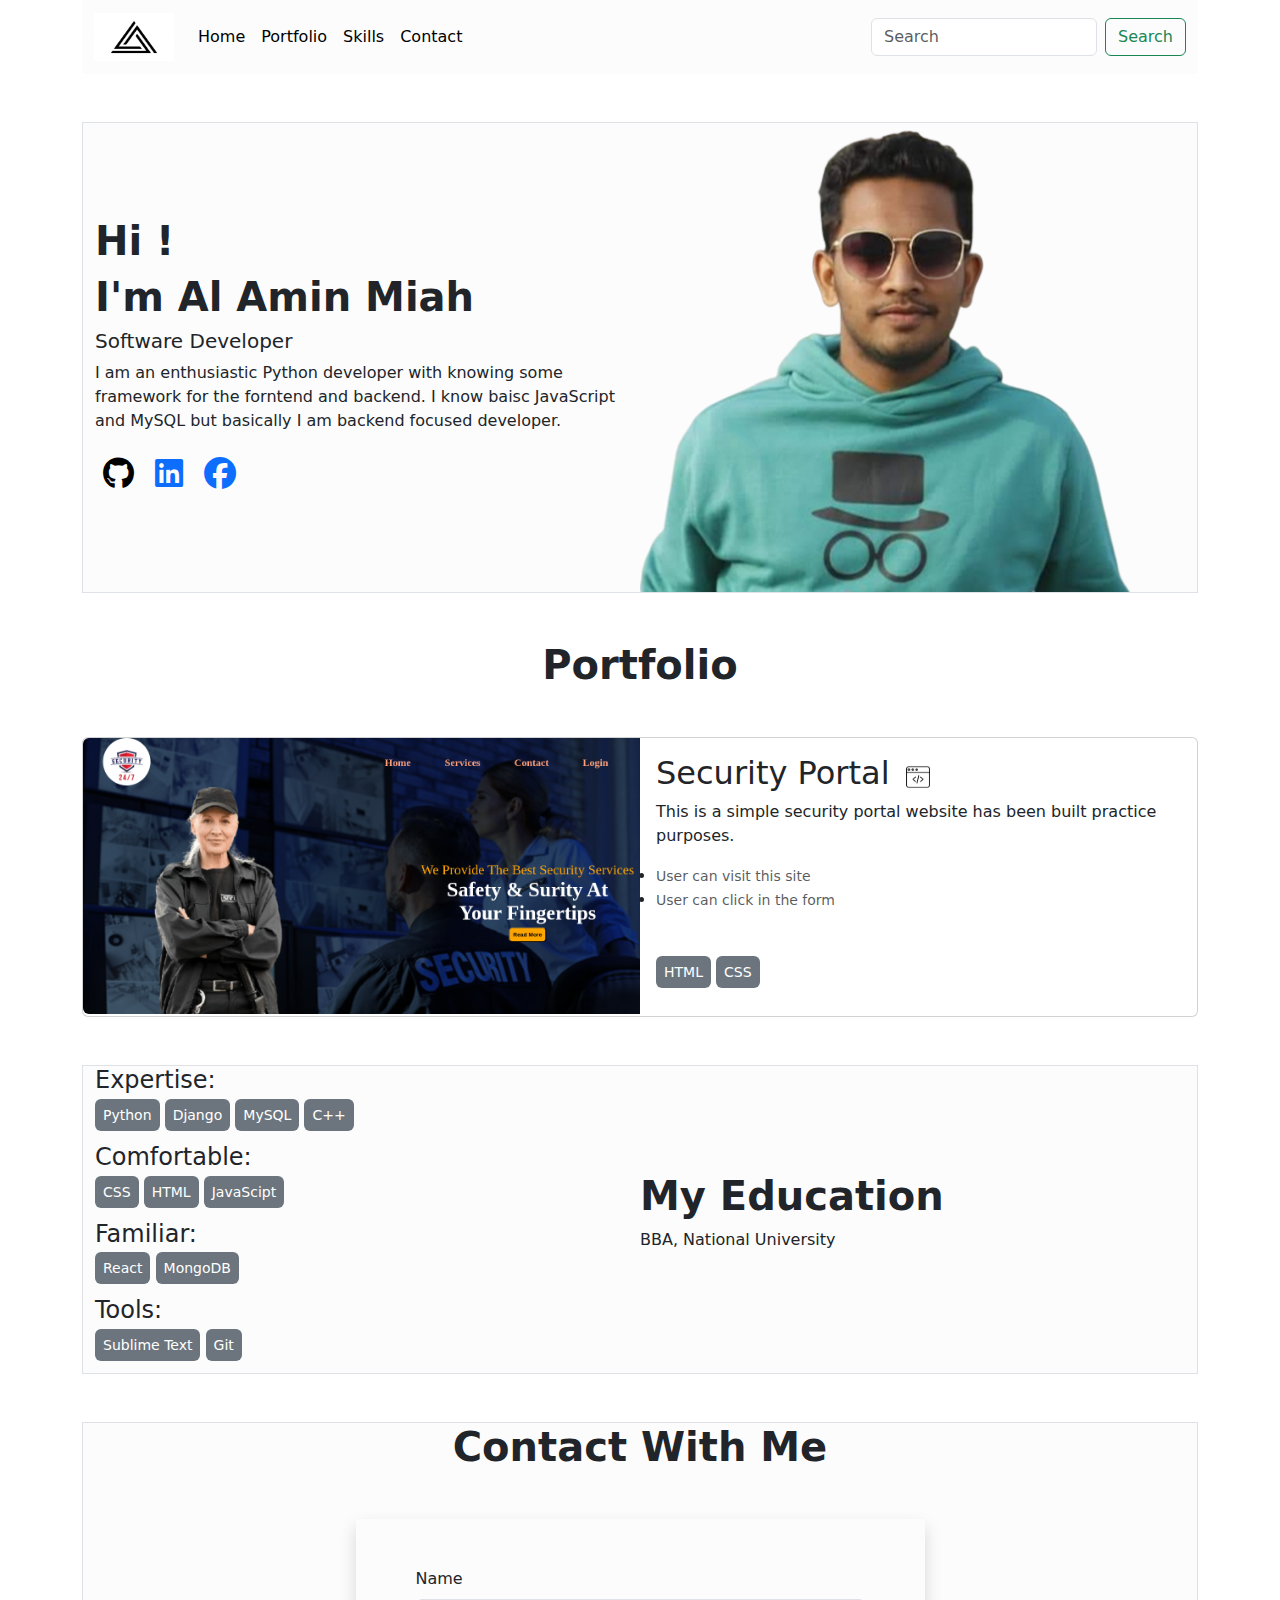
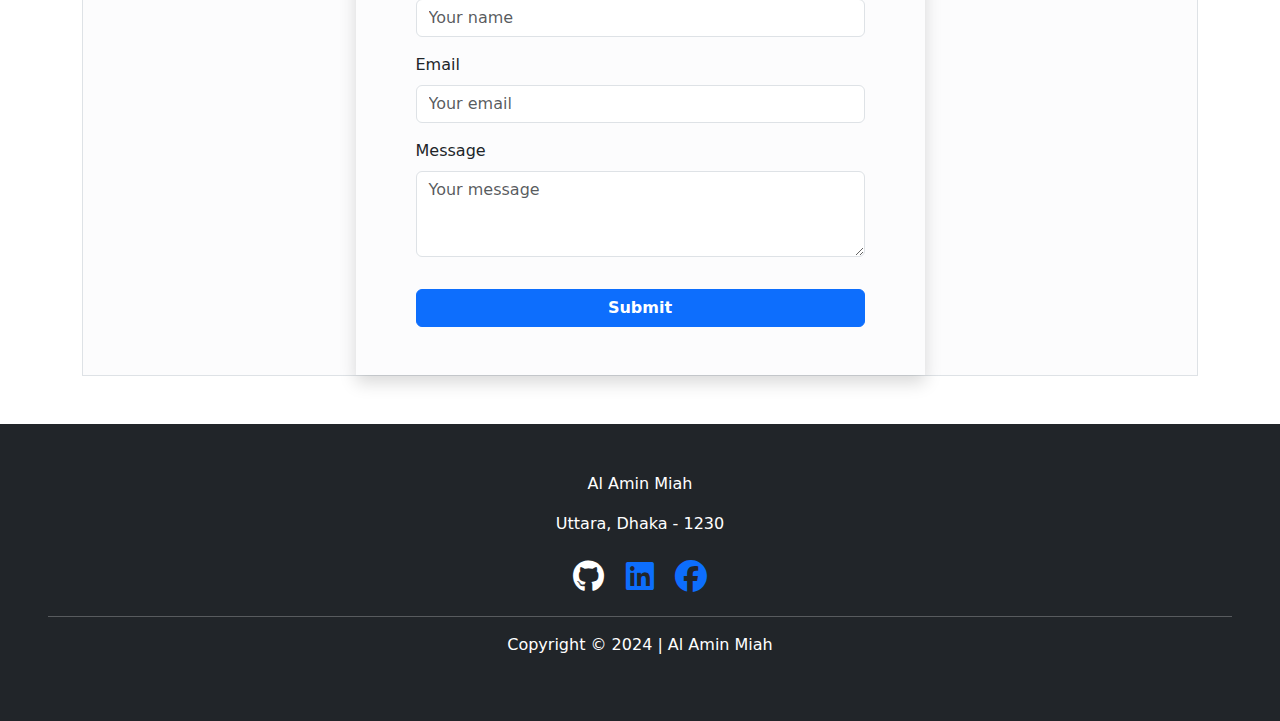
<file: assignment_1/index.html>
<!doctype html>
<html lang="en">
  <head>
    <meta charset="utf-8" />
    <meta name="viewport" content="width=device-width, initial-scale=1" />
    <title>Portfolio</title>
    <link rel="stylesheet" href="style.css" />
    <link
      rel="stylesheet"
      href="https://cdnjs.cloudflare.com/ajax/libs/font-awesome/6.7.2/css/all.min.css"
      integrity="sha512-Evv84Mr4kqVGRNSgIGL/F/aIDqQb7xQ2vcrdIwxfjThSH8CSR7PBEakCr51Ck+w+/U6swU2Im1vVX0SVk9ABhg=="
      crossorigin="anonymous"
      referrerpolicy="no-referrer"
    />
    <link
      href="https://cdn.jsdelivr.net/npm/bootstrap@5.3.3/dist/css/bootstrap.min.css"
      rel="stylesheet"
      integrity="sha384-QWTKZyjpPEjISv5WaRU9OFeRpok6YctnYmDr5pNlyT2bRjXh0JMhjY6hW+ALEwIH"
      crossorigin="anonymous"
    />
    <link rel="preconnect" href="https://fonts.googleapis.com" />
    <link rel="preconnect" href="https://fonts.gstatic.com" crossorigin />
  </head>
  <body>
    <header class="container">
      <!-- navbar section -->
      <nav class="navbar navbar-expand-lg bg-light-subtle">
        <div class="container-fluid">
          <!-- logo part -->
          <a class="navbar-brand" href="#"
            ><img style="width: 5rem; height: 3rem" src="images/logo.jpg"
          /></a>
          <button
            class="navbar-toggler"
            type="button"
            data-bs-toggle="collapse"
            data-bs-target="#navbarSupportedContent"
            aria-controls="navbarSupportedContent"
            aria-expanded="false"
            aria-label="Toggle navigation"
          >
            <span class="navbar-toggler-icon"></span>
          </button>

          <!-- something -->
          <div class="collapse navbar-collapse" id="navbarSupportedContent">
            <ul class="navbar-nav me-auto mb-2 mb-lg-0">
              <li class="nav-item">
                <a class="nav-link active" aria-current="page" href="#">Home</a>
              </li>
              <li class="nav-item">
                <a class="nav-link active" href="#">Portfolio</a>
              </li>
              <li class="nav-item">
                <a class="nav-link active" href="#">Skills</a>
              </li>
              <li class="nav-item">
                <a class="nav-link active" href="#">Contact</a>
              </li>
            </ul>

            <!-- form part -->
            <form class="d-flex" role="search">
              <input
                class="form-control me-2"
                type="search"
                placeholder="Search"
                aria-label="Search"
              />
              <button class="btn btn-outline-success" type="submit">
                Search
              </button>
            </form>
          </div>
        </div>
      </nav>

      <!-- banner section -->
      <section class="banner bg-light-subtle border border-1 mt-5">
        <!-- banner text -->
        <div class="container-fluid row align-items-center">
          <div class="banner-text col-lg-6 col-md-6 col-sm-12">
            <h1 class="fw-bold">Hi !</h1>
            <h1 class="fw-bold">I'm Al Amin Miah</h1>
            <h5>Software Developer</h5>
            <p>
              I am an enthusiastic Python developer with knowing some framework
              for the forntend and backend. I know baisc JavaScript and MySQL
              but basically I am backend focused developer.
            </p>
            <a href="#"
              ><i class="fa-brands fa-github fs-2 p-2 text-black"></i
            ></a>
            <a href="#"><i class="fa-brands fa-linkedin fs-2 p-2"></i></a>
            <a href="#"><i class="fa-brands fa-facebook fs-2 p-2"></i></a>
          </div>

          <!-- banner image -->
          <div class="banner-img col-lg-6 col-md-6 col-sm-12">
            <img src="images/al_amin_miah.png" alt="" class="img-fluid" />
          </div>
        </div>
      </section>
    </header>

    <main class="container">
      <!-- portfolio section -->
      <section class="mt-5">
        <h1 class="text-center fw-bold">Portfolio</h1>
        <!-- portfolio one -->
        <div class="card mb-5 mt-5">
          <div class="row g-0">
            <div class="col-lg-6 col-md-6 col-sm-12">
              <img
                src="images/project-img.png"
                class="img-fluid rounded-start"
                alt="..."
              />
            </div>
            <div class="col-lg-6 col-md-6 col-sm-12">
              <div class="card-body">
                <div class="d-flex align-items-center">
                  <h2 class="card-title me-3">Security Portal</h2>

                  <!-- security portal site link: https://luminous-narwhal-e212da.netlify.app/ -->
                  <a target="_blank" href="#"
                    ><img
                      style="width: 1.5rem"
                      src="images/web-programming.png"
                      alt=""
                  /></a>
                </div>
                <p class="card-text">
                  This is a simple security portal website has been built
                  practice purposes.
                </p>
                <li class="card-text">
                  <small class="text-body-secondary"
                    >User can visit this site</small
                  >
                </li>
                <li class="card-text">
                  <small class="text-body-secondary"
                    >User can click in the form</small
                  >
                </li>

                <p class="mt-5">
                  <small
                    ><span class="bg-secondary text-white p-2 rounded-2"
                      >HTML</span
                    ></small
                  >
                  <small
                    ><span class="bg-secondary text-white p-2 rounded-2"
                      >CSS</span
                    ></small
                  >
                </p>
              </div>
            </div>
          </div>
        </div>
      </section>

      <!-- education and skills section -->
      <section class="mt-5 border bg-light-subtle">
        <!-- skills -->
        <div class="container-fluid row d-flex align-items-center">
          <div class="col-lg-6 col-md-6 col-sm-12">
            <div>
              <h4>Expertise:</h4>
              <p>
                <small
                  ><span class="bg-secondary text-white p-2 rounded-2"
                    >Python</span
                  ></small
                >
                <small
                  ><span class="bg-secondary text-white p-2 rounded-2"
                    >Django</span
                  ></small
                >
                <small
                  ><span class="bg-secondary text-white p-2 rounded-2"
                    >MySQL</span
                  ></small
                >
                <small
                  ><span class="bg-secondary text-white p-2 rounded-2"
                    >C++</span
                  ></small
                >
              </p>
            </div>

            <div>
              <h4>Comfortable:</h4>
              <p>
                <small
                  ><span class="bg-secondary text-white p-2 rounded-2"
                    >CSS</span
                  ></small
                >
                <small
                  ><span class="bg-secondary text-white p-2 rounded-2"
                    >HTML</span
                  ></small
                >
                <small
                  ><span class="bg-secondary text-white p-2 rounded-2"
                    >JavaScipt</span
                  ></small
                >
              </p>
            </div>

            <div>
              <h4>Familiar:</h4>
              <p>
                <small
                  ><span class="bg-secondary text-white p-2 rounded-2"
                    >React</span
                  ></small
                >
                <small
                  ><span class="bg-secondary text-white p-2 rounded-2"
                    >MongoDB</span
                  ></small
                >
              </p>
            </div>

            <div>
              <h4>Tools:</h4>
              <p>
                <small
                  ><span class="bg-secondary text-white p-2 rounded-2"
                    >Sublime Text</span
                  ></small
                >
                <small
                  ><span class="bg-secondary text-white p-2 rounded-2"
                    >Git</span
                  ></small
                >
              </p>
            </div>
          </div>

          <!-- education -->
          <div class="col-lg-6 col-md-6 col-sm-12">
            <h1 class="fw-bold">My Education</h1>
            <p>BBA, <span>National University</span></p>
          </div>
        </div>
      </section>

      <!-- contact section -->
      <section class="border bg-light-subtle mt-5 mb-5">
        <!-- contact form -->
        <div class="row">
          <h1 class="col-12 text-center mb-5 fw-bold">Contact With Me</h1>

          <form class="row col-12 p-lg-5 p-md-5 w-50 m-auto shadow">
            <!-- name input -->
            <div class="mb-3 col-lg-12 col-md-12 col-sm-12">
              <label for="exampleFormControlInput1" class="form-label"
                >Name</label
              >
              <input
                type="text"
                class="form-control"
                id="exampleFormControlInput1"
                placeholder="Your name"
                required
              />
            </div>

            <!-- email input -->
            <div class="mb-3 col-lg-12 col-md-12 col-sm-12">
              <label for="exampleFormControlInput1" class="form-label"
                >Email</label
              >
              <input
                type="email"
                class="form-control"
                id="exampleFormControlInput1"
                placeholder="Your email"
                required
              />
            </div>

            <!-- message input -->
            <div class="mb-3 col-lg-12 col-md-12 col-sm-12">
              <label for="exampleFormControlTextarea1" class="form-label"
                >Message</label
              >
              <textarea
                class="form-control"
                placeholder="Your message"
                id="exampleFormControlTextarea1"
                rows="3"
                required
              ></textarea>
            </div>

            <div class="col-lg-12 col-md-12 col-sm-12 mt-3">
              <button type="submit" class="btn btn-primary w-100 fw-bold">
                Submit
              </button>
            </div>
          </form>
        </div>
      </section>
    </main>

    <footer class="bg-dark text-white p-5">
      <div class="text-center">
        <p>Al Amin Miah</p>
        <p>Uttara, <span>Dhaka - 1230</span></p>
        <a href="#"><i class="fa-brands fa-github fs-2 p-2 text-white"></i></a>
        <a href="#"><i class="fa-brands fa-linkedin fs-2 p-2"></i></a>
        <a href="#"><i class="fa-brands fa-facebook fs-2 p-2"></i></a>
      </div>
      <hr />
      <p class="text-center">
        Copyright <span>&copy;</span> 2024 | Al Amin Miah
      </p>
    </footer>

    <script
      src="https://cdn.jsdelivr.net/npm/bootstrap@5.3.3/dist/js/bootstrap.bundle.min.js"
      integrity="sha384-YvpcrYf0tY3lHB60NNkmXc5s9fDVZLESaAA55NDzOxhy9GkcIdslK1eN7N6jIeHz"
      crossorigin="anonymous"
    ></script>
  </body>
</html>

<!-- portfolio live site link: https://sage-bombolone-5c32e4.netlify.app/ -->
</file>
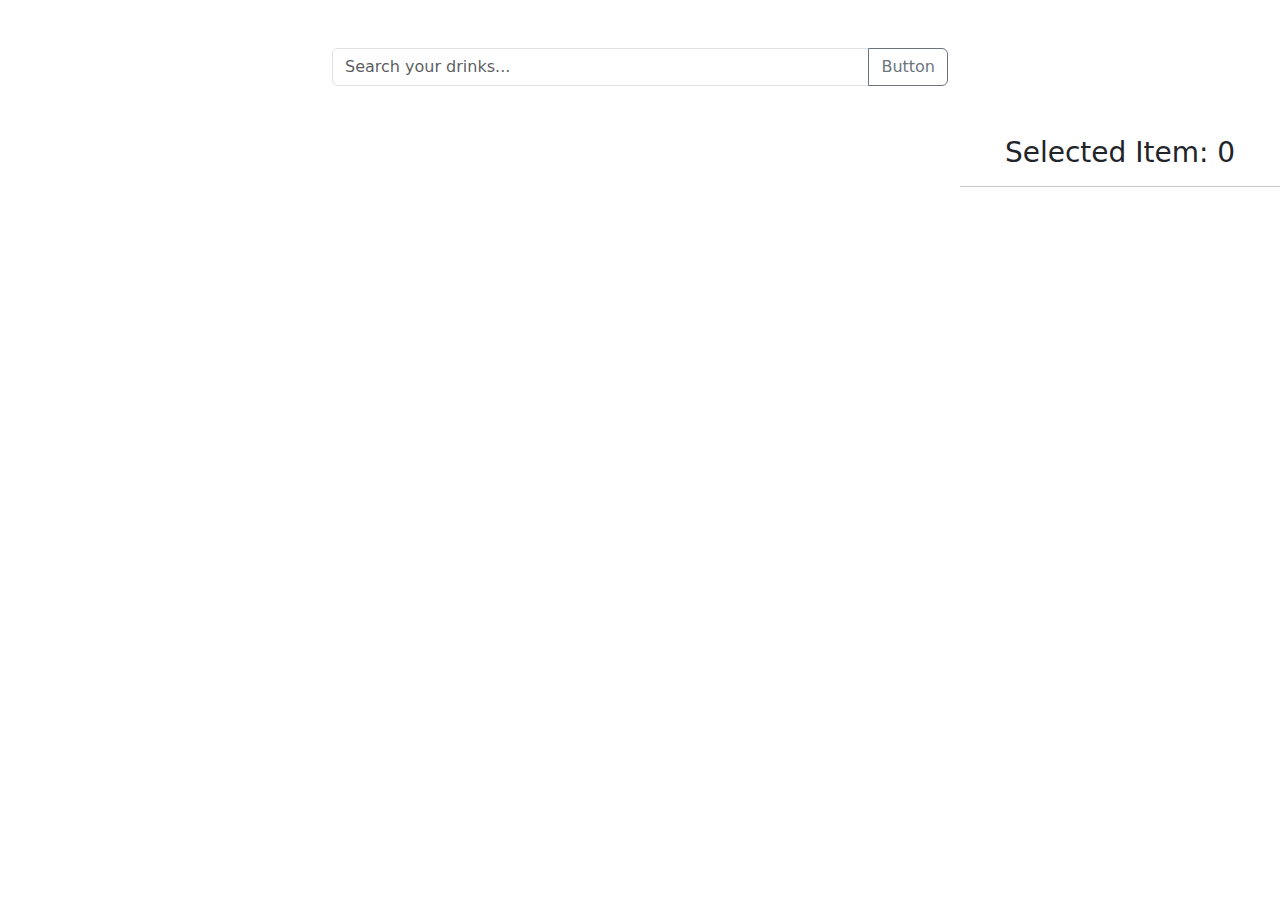
<file: assignment_2/index.html>
<!doctype html>
<html lang="en">
  <head>
    <meta charset="utf-8" />
    <meta name="viewport" content="width=device-width, initial-scale=1" />
    <title>Drunken Zone</title>
    <link
      href="https://cdn.jsdelivr.net/npm/bootstrap@5.3.3/dist/css/bootstrap.min.css"
      rel="stylesheet"
      integrity="sha384-QWTKZyjpPEjISv5WaRU9OFeRpok6YctnYmDr5pNlyT2bRjXh0JMhjY6hW+ALEwIH"
      crossorigin="anonymous"
    />

    <!-- css file link -->
    <link rel="stylesheet" href="style.css" />
  </head>
  <body>
    <!-- search section -->
    <section class="container w-50 mt-5">
      <div class="input-group mb-3">
        <input
          id="input-field"
          type="text"
          class="form-control"
          placeholder="Search your drinks..."
          aria-label="Recipient's username"
          aria-describedby="button-addon2"
        />
        <button
          class="btn btn-outline-secondary"
          type="button"
          id="button-addon2"
          onclick="handleSearchBtn()"
        >
          Button
        </button>
      </div>
    </section>

    <!-- item section -->
    <section>
      <div class="items-container">
        <!-- item card part -->
        <div id="card-container"></div>

        <!-- cart part -->
        <div class="cart-container">
          <h3>Selected Item: <span id="items-count">0</span></h3>
          <hr />
          <div id="cart-items"></div>
        </div>
      </div>

      <!-- details modal part -->
      <div>
        <!-- Modal -->
        <div
          class="modal fade"
          id="staticBackdrop"
          data-bs-backdrop="static"
          data-bs-keyboard="false"
          tabindex="-1"
          aria-labelledby="staticBackdropLabel"
          aria-hidden="true"
        >
          <div class="modal-dialog">
            <div class="modal-content">
              <div class="modal-header">
                <h1 class="modal-title fs-5" id="staticBackdropLabel"></h1>
              </div>
              <div class="modal-body" id="modal-body-div"></div>
              <div class="modal-footer">
                <button
                  type="button"
                  class="btn btn-secondary"
                  data-bs-dismiss="modal"
                >
                  Close
                </button>
              </div>
            </div>
          </div>
        </div>
      </div>
    </section>

    <!-- bootstrap js file -->
    <script
      src="https://cdn.jsdelivr.net/npm/bootstrap@5.3.3/dist/js/bootstrap.bundle.min.js"
      integrity="sha384-YvpcrYf0tY3lHB60NNkmXc5s9fDVZLESaAA55NDzOxhy9GkcIdslK1eN7N6jIeHz"
      crossorigin="anonymous"
    ></script>

    <!-- external js file -->
    <script src="app.js"></script>
  </body>
</html>

<!-- live site link: https://strong-brigadeiros-2ab373.netlify.app/ -->
</file>
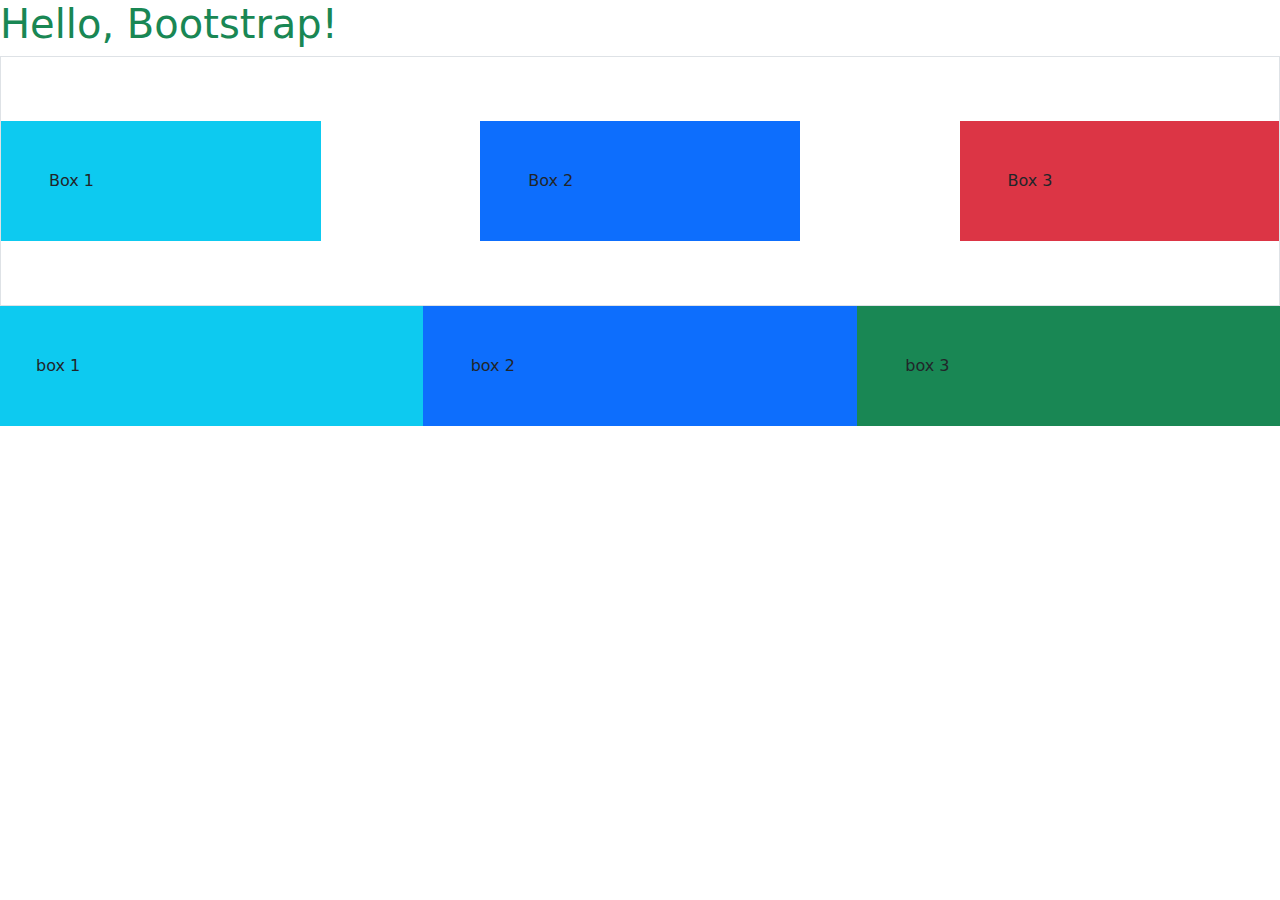
<file: bootstrap/index.html>
<!DOCTYPE html>
<html lang="en">
  <head>
    <meta charset="utf-8">
    <meta name="viewport" content="width=device-width, initial-scale=1">
    <title>Bootstrap Exploring</title>
    <link 
    href="https://cdn.jsdelivr.net/npm/bootstrap@5.3.3/dist/css/bootstrap.min.css" 
    rel="stylesheet" 
    integrity="sha384-QWTKZyjpPEjISv5WaRU9OFeRpok6YctnYmDr5pNlyT2bRjXh0JMhjY6hW+ALEwIH" 
    crossorigin="anonymous">
  </head>

  <body>
    <h1 class="text-success">Hello, Bootstrap!</h1>

    <!-- flexbox  concept-->
    <section>
      <div style="height: 250px;" class="border d-flex justify-content-between align-items-center">
        <div class="p-5 w-25 bg-info">Box 1</div>
        <div class="p-5 w-25 bg-primary">Box 2</div>
        <div class="p-5 w-25 bg-danger">Box 3</div>
      </div>
    </section>


    <!-- grid concept -->
    <section class="row">
      <div class="p-5 bg-info col-lg-4 col-md-6 col-sm-12">box 1</div>
      <div class="p-5 bg-primary col-lg-4 col-md-6 col-sm-12">box 2</div>
      <div class="p-5 bg-success col-lg-4 col-md-6 col-sm-12">box 3</div>
    </section>

    <script 
    src="https://cdn.jsdelivr.net/npm/bootstrap@5.3.3/dist/js/bootstrap.bundle.min.js" 
    integrity="sha384-YvpcrYf0tY3lHB60NNkmXc5s9fDVZLESaAA55NDzOxhy9GkcIdslK1eN7N6jIeHz" 
    crossorigin="anonymous">
    </script>

  </body>
</html>
</file>
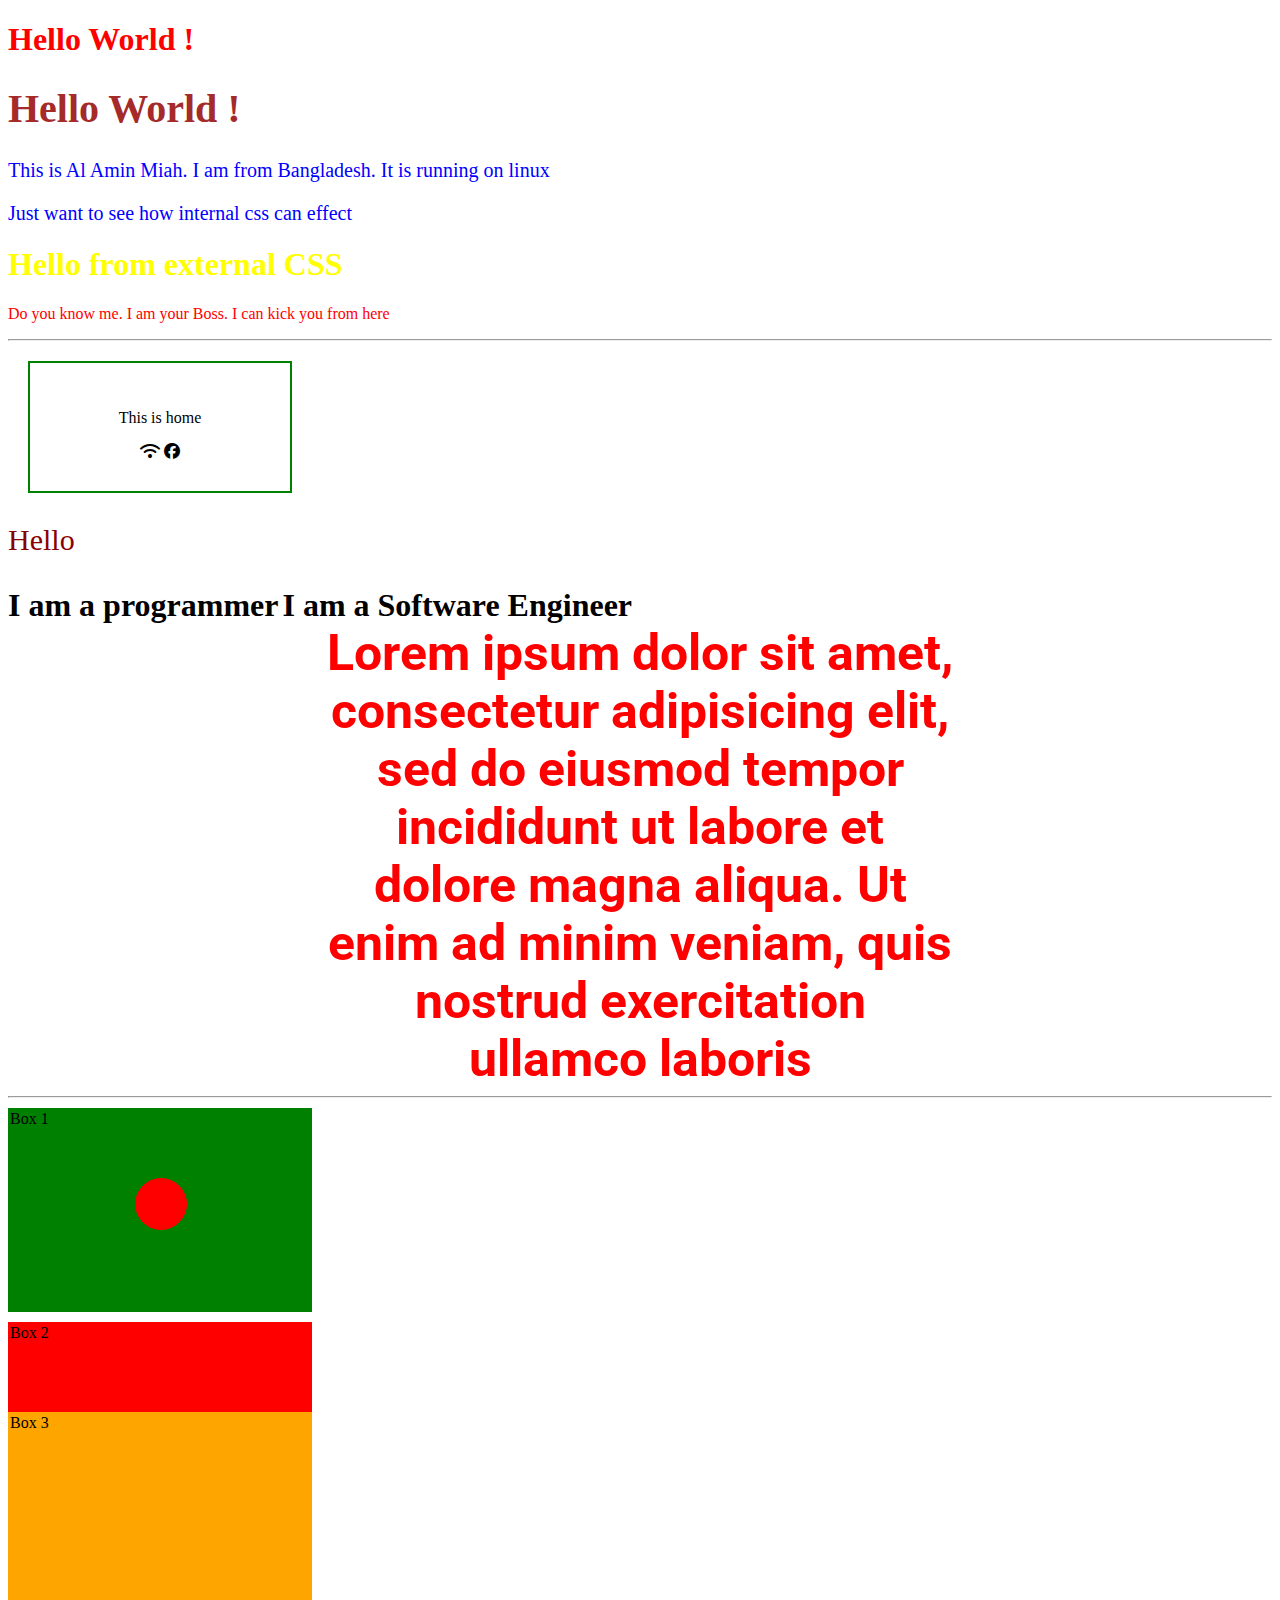
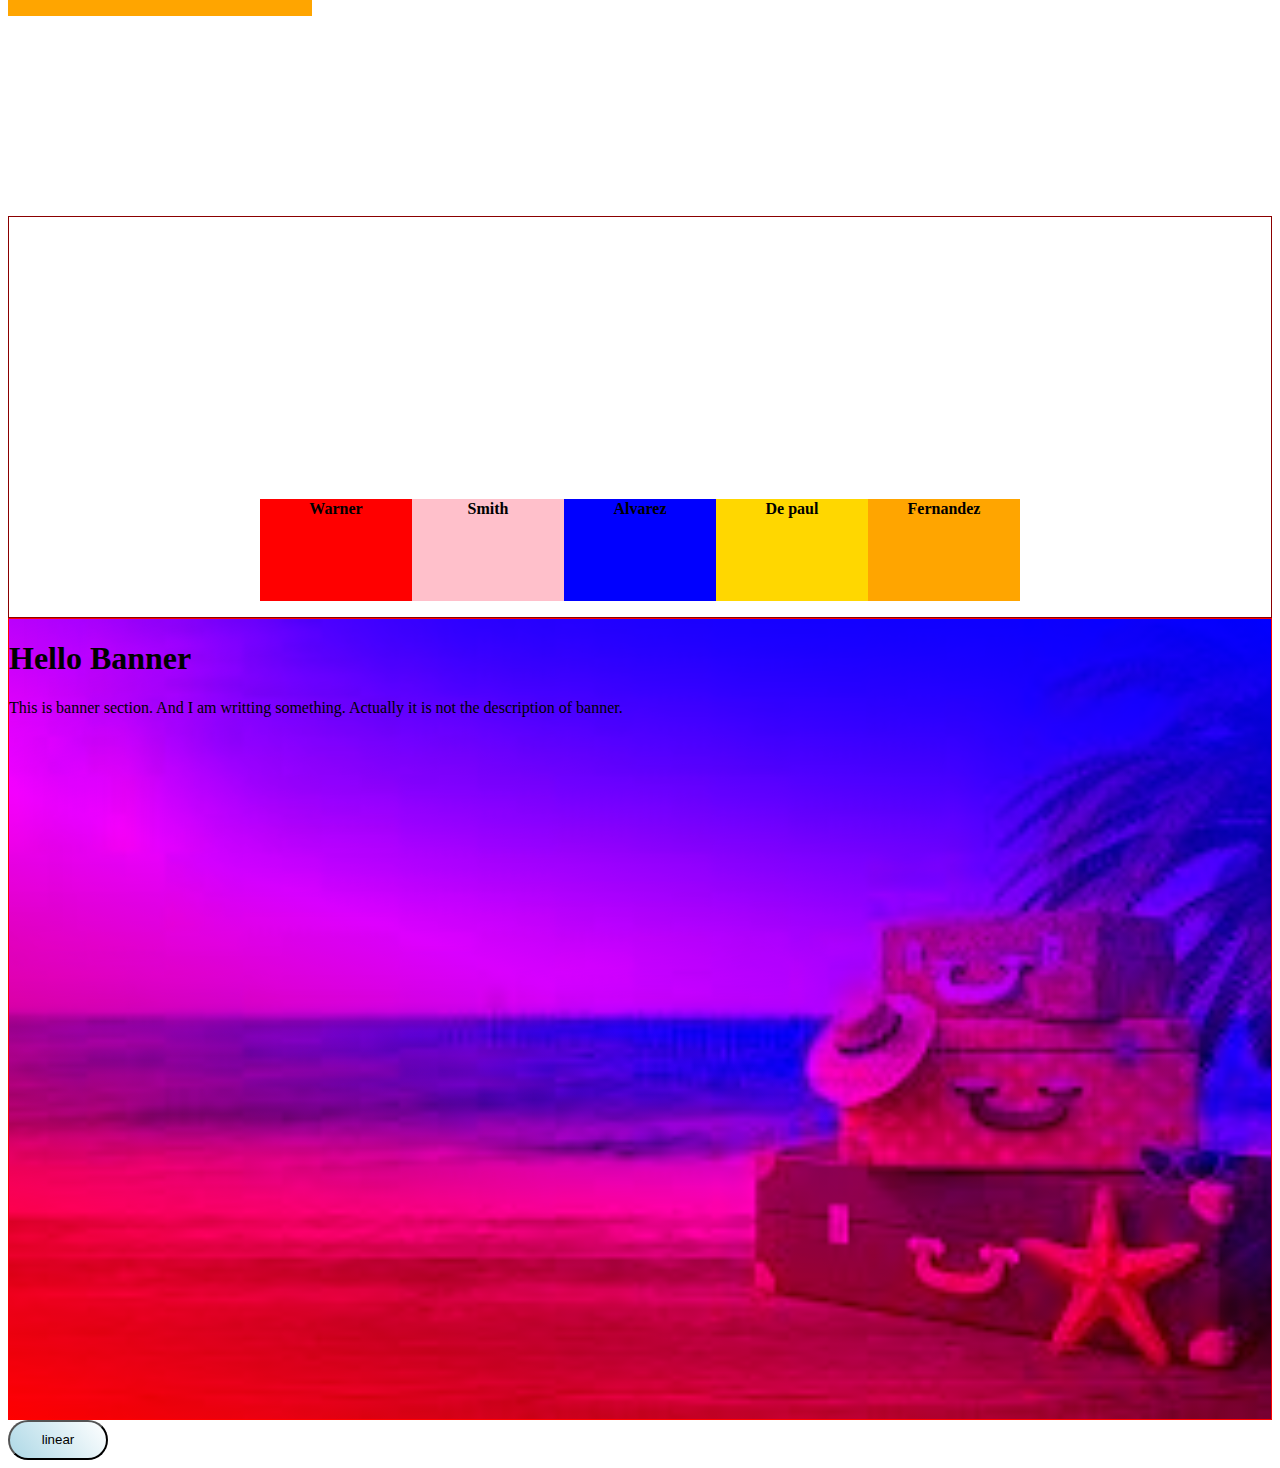
<file: css/index.html>
<!DOCTYPE html>
<html>
<head>
	<meta charset="utf-8">
	<meta name="viewport" content="width=device-width, initial-scale=1">
	<link rel="preconnect" href="https://fonts.googleapis.com">
	<link rel="stylesheet" href="https://cdnjs.cloudflare.com/ajax/libs/font-awesome/6.7.2/css/all.min.css" integrity="sha512-Evv84Mr4kqVGRNSgIGL/F/aIDqQb7xQ2vcrdIwxfjThSH8CSR7PBEakCr51Ck+w+/U6swU2Im1vVX0SVk9ABhg==" crossorigin="anonymous" referrerpolicy="no-referrer" />
	<link rel="preconnect" href="https://fonts.gstatic.com" crossorigin>
	<link href="https://fonts.googleapis.com/css2?family=Roboto:ital,wght@0,100;0,300;0,400;0,500;0,700;0,900;1,100;1,300;1,400;1,500;1,700;1,900&display=swap" rel="stylesheet">

	<style>
		.opinion{
			color: blue;
			font-size: 20px;
		}
	</style>

	<link rel="stylesheet" href="style.css">

	<title>Explore CSS</title>
</head>
<body>
	<section>
		<div>
			<h1 style="color: red;">Hello World !</h1>
			<h1 style="color: brown; font-size: 40px;">Hello World !</h1>

			<div class="opinion">
				<p>This is Al Amin Miah. I am from Bangladesh. It is running on linux</p>
				<p>Just want to see how internal css can effect</p>
			</div>
		</div>

		<div class="greet_title">
			<h1 id="head_title">Hello from external CSS</h1>
			<p>Do you know me. I am your Boss. I can kick you from here</p>
		</div>
	</section>

	<hr>

	<section>
		<div>
			<div class="box">
				<p>This is home</p>
				<i class="fa-solid fa-wifi"></i>
				<i class="fa-brands fa-facebook"></i>
			</div>

			<p class="margin_outside">Hello</p>
		</div>

		<div>
			<h1 class="tag">I am a programmer</h1>
			<h1 class="tag">I am a Software Engineer</h1>

			<p class="description">
				Lorem ipsum dolor sit amet, consectetur adipisicing elit, sed do eiusmod
				tempor incididunt ut labore et dolore magna aliqua. Ut enim ad minim veniam,
				quis nostrud exercitation ullamco laboris
			</p>
		</div>
	</section>

	<hr>
	<!-- position property -->
	<section>
		<div>
			<div class="box1 box_all">
				Box 1
				<div class="nested_box">
				
				</div>
			</div>
			<div class="box2 box_all">
				Box 2
			</div>
			<div class="box3 box_all">
				Box 3
			</div>
		</div>
	</section>

	<!-- flexbox -->
	<section>
		<div class="container">
			<p class="warner name">Warner</p>
			<p class="smith name">Smith</p>
			<p class="alvarez name">Alvarez</p>
			<p class="paul name">De paul</p>
			<p class="fernandez name">Fernandez</p>
		</div>
	</section>
	
	<!-- background image -->
	<section class="banner">
		<h1>Hello Banner</h1>
		<p>This is banner section. And I am writting something. Actually it is not the description of banner.</p>
	</section>

	<button>linear</button>
</body>
</html>

<!-- 
There are three ways of inserting a style sheet:
1. External CSS.
2. Internal CSS.
3. Inline CSS.
-->
</file>
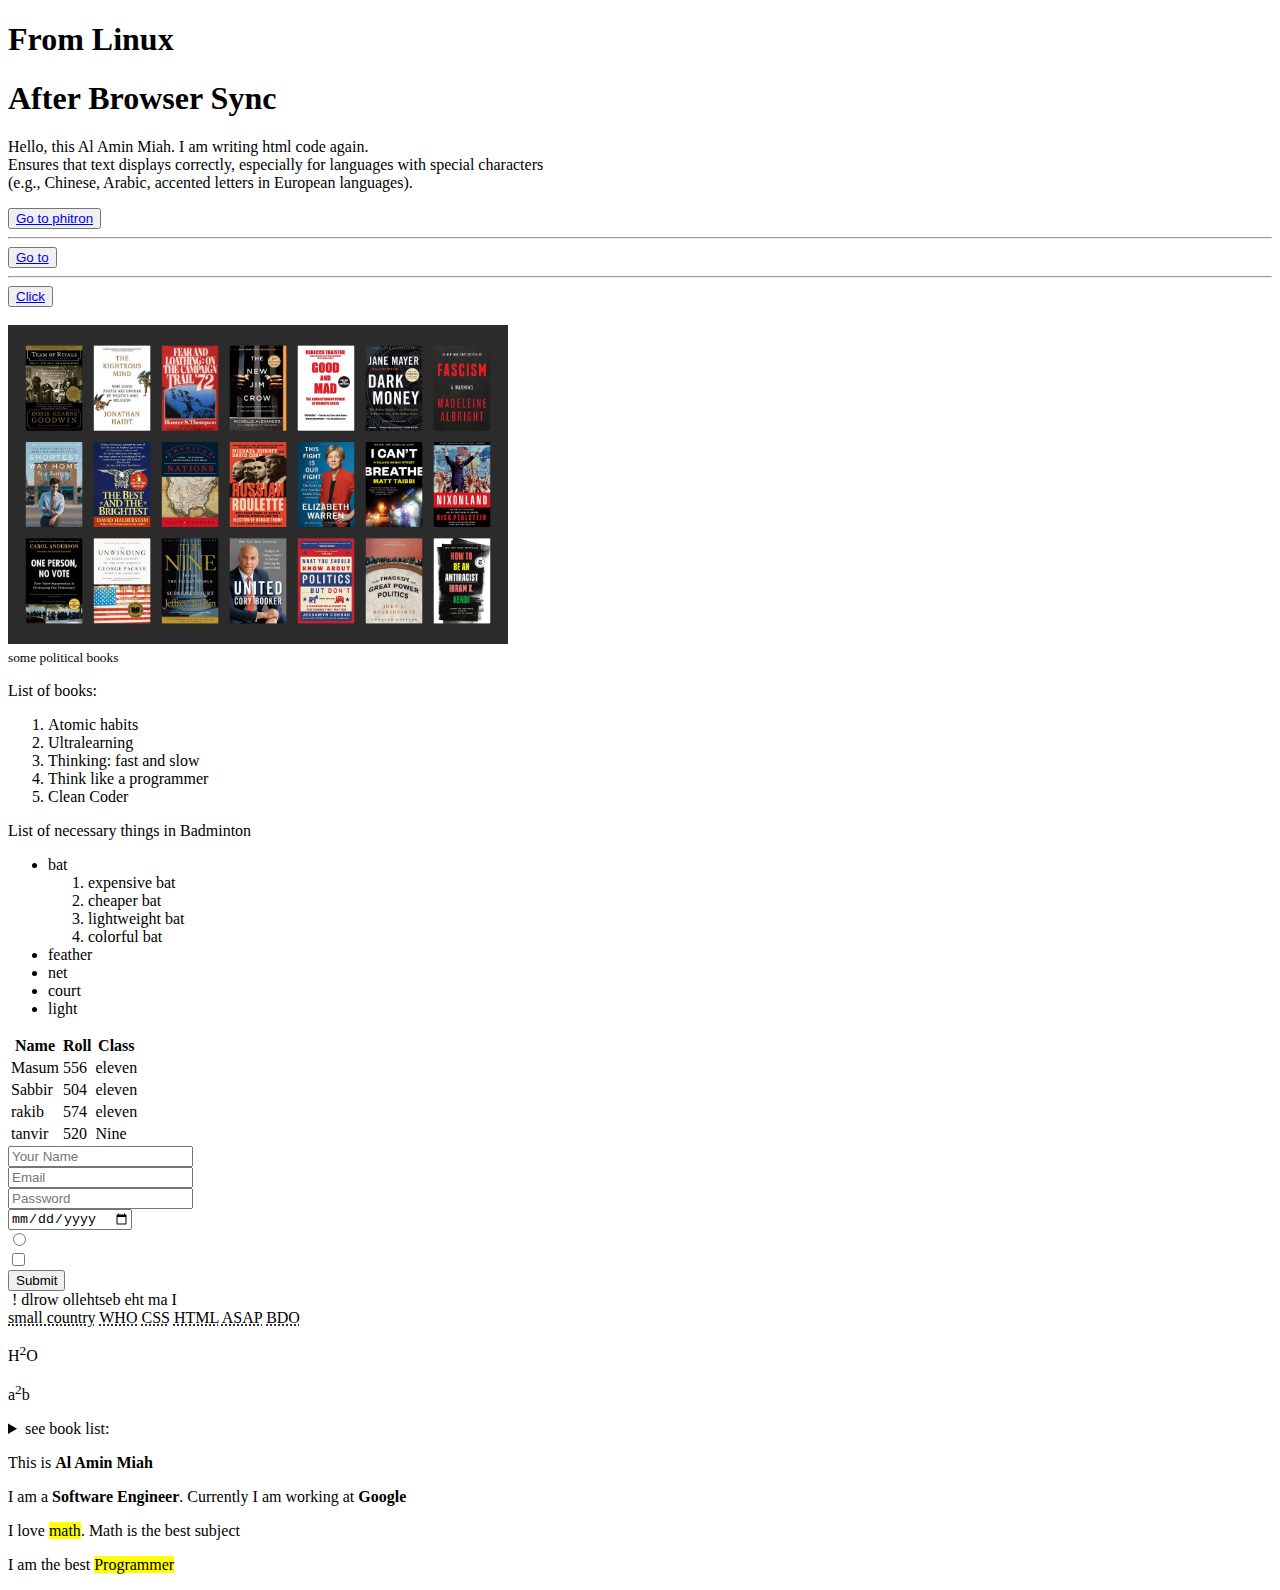
<file: html/index.html>
<!DOCTYPE html>
<html>
<head>
	<meta charset="utf-8">
	<meta name="viewport" content="width=device-width, initial-scale=1">
	<title>My Code</title>
</head>
<body>
	<!-- header, paragraph, line break, anchor, button, horizontal and image tags -->
	<section>

		<div>
			<h1>From Linux</h1>
			<h1>After Browser Sync</h1>
		</div>

		<div>
			<p>
				Hello, this Al Amin Miah. I am writing html code again. <br>
				Ensures that text displays correctly, especially for languages with special characters <br>
				(e.g., Chinese, Arabic, accented letters in European languages).
			</p>

			<button><a target="_blank" href="https://phitron.io/">Go to phitron</a></button>
			<hr>
			<button><a target="_blank" href="test.html">Go to</a></button>
			<hr>
			<button><a target="_blank" href="test.html">Click</a> </button>
		</div>
		<br>
		<div>
			<img width="500" src="images/politics.png" alt="books on politics">
			<figcaption><small>some political books</small></figcaption>
		</div>
	</section>

	<!-- list, order list, unorder list and nested list tags -->
	<section>
		<div>
			<p>List of books: </p>
			<ol>
				<li>Atomic habits</li>
				<li>Ultralearning</li>
				<li>Thinking: fast and slow</li>
				<li>Think like a programmer</li>
				<li>Clean Coder</li>
			</ol>
		</div>

		<div>
			<p>List of necessary things in Badminton</p>
			<ul>
				<li>bat</li>
					<ol>
						<li>expensive bat</li>
						<li>cheaper bat</li>
						<li>lightweight bat</li>
						<li>colorful bat</li>
					</ol>
				<li>feather</li>
				<li>net</li>
				<li>court</li>
				<li>light</li>
			</ul>
		</div>
	</section>


	<!-- table, tr, th, td tags -->
	<section>
		<table>
			<tr>
				<th>Name</th>
				<th>Roll</th>
				<th>Class</th>
			</tr>

			<tr>
				<td>Masum</td>
				<td>556</td>
				<td>eleven</td>
			</tr>

			<tr>
				<td>Sabbir</td>
				<td>504</td>
				<td>eleven</td>
			</tr>

			<tr>
				<td>rakib</td>
				<td>574</td>
				<td>eleven</td>
			</tr>

			<tr>
				<td>tanvir</td>
				<td>520</td>
				<td>Nine</td>
			</tr>
		</table>
	</section>

	<!-- form tag -->
	<section>
		<form>
			<input type="text" placeholder="Your Name" required> <br>
			<input type="email" placeholder="Email" required> <br>
			<input type="password" placeholder="Password" required> <br>
			<input type="date" required> <br>
			<input type="radio" required> <br>
			<input type="checkbox" required> <br>

			<input type="submit">
		</form>
	</section>


	<section>
		<bdo dir="rtl">
			hello world !
		</bdo>
		<bdo dir="rtl">
			I am the best
		</bdo>
		<br>

		<abbr title="Bangladesh">small country</abbr>
		<abbr title="Whorl Health Organization">WHO</abbr>
		<abbr title="Casecading Style Sheet">CSS</abbr>
		<abbr title="Hyper Text Markup Language">HTML</abbr>
		<abbr title="As Soon As Possible">ASAP</abbr>
		<abbr title="Bio Directional Override">BDO</abbr> <br>

		<p>H<sup>2</sup>O</p>
		<p>a<sup>2</sup>b</p>

		<details>
			<summary>see book list:</summary>
			<summary>Ultralearning</summary>
			<summary>Atomic habits</summary>
			<summary>Think like a programmer</summary>
			<summary>Clean coder</summary>
		</details>

		<p>This is <b>Al Amin Miah</b></p>
		<p>I am a <b>Software Engineer</b>. Currently I am working at <b>Google</b></p>

		<p>I love <mark>math</mark>. Math is the best subject</p>
		<p>I am the best <mark>Programmer</mark></p>
	</section>


</body>
</html>
</file>
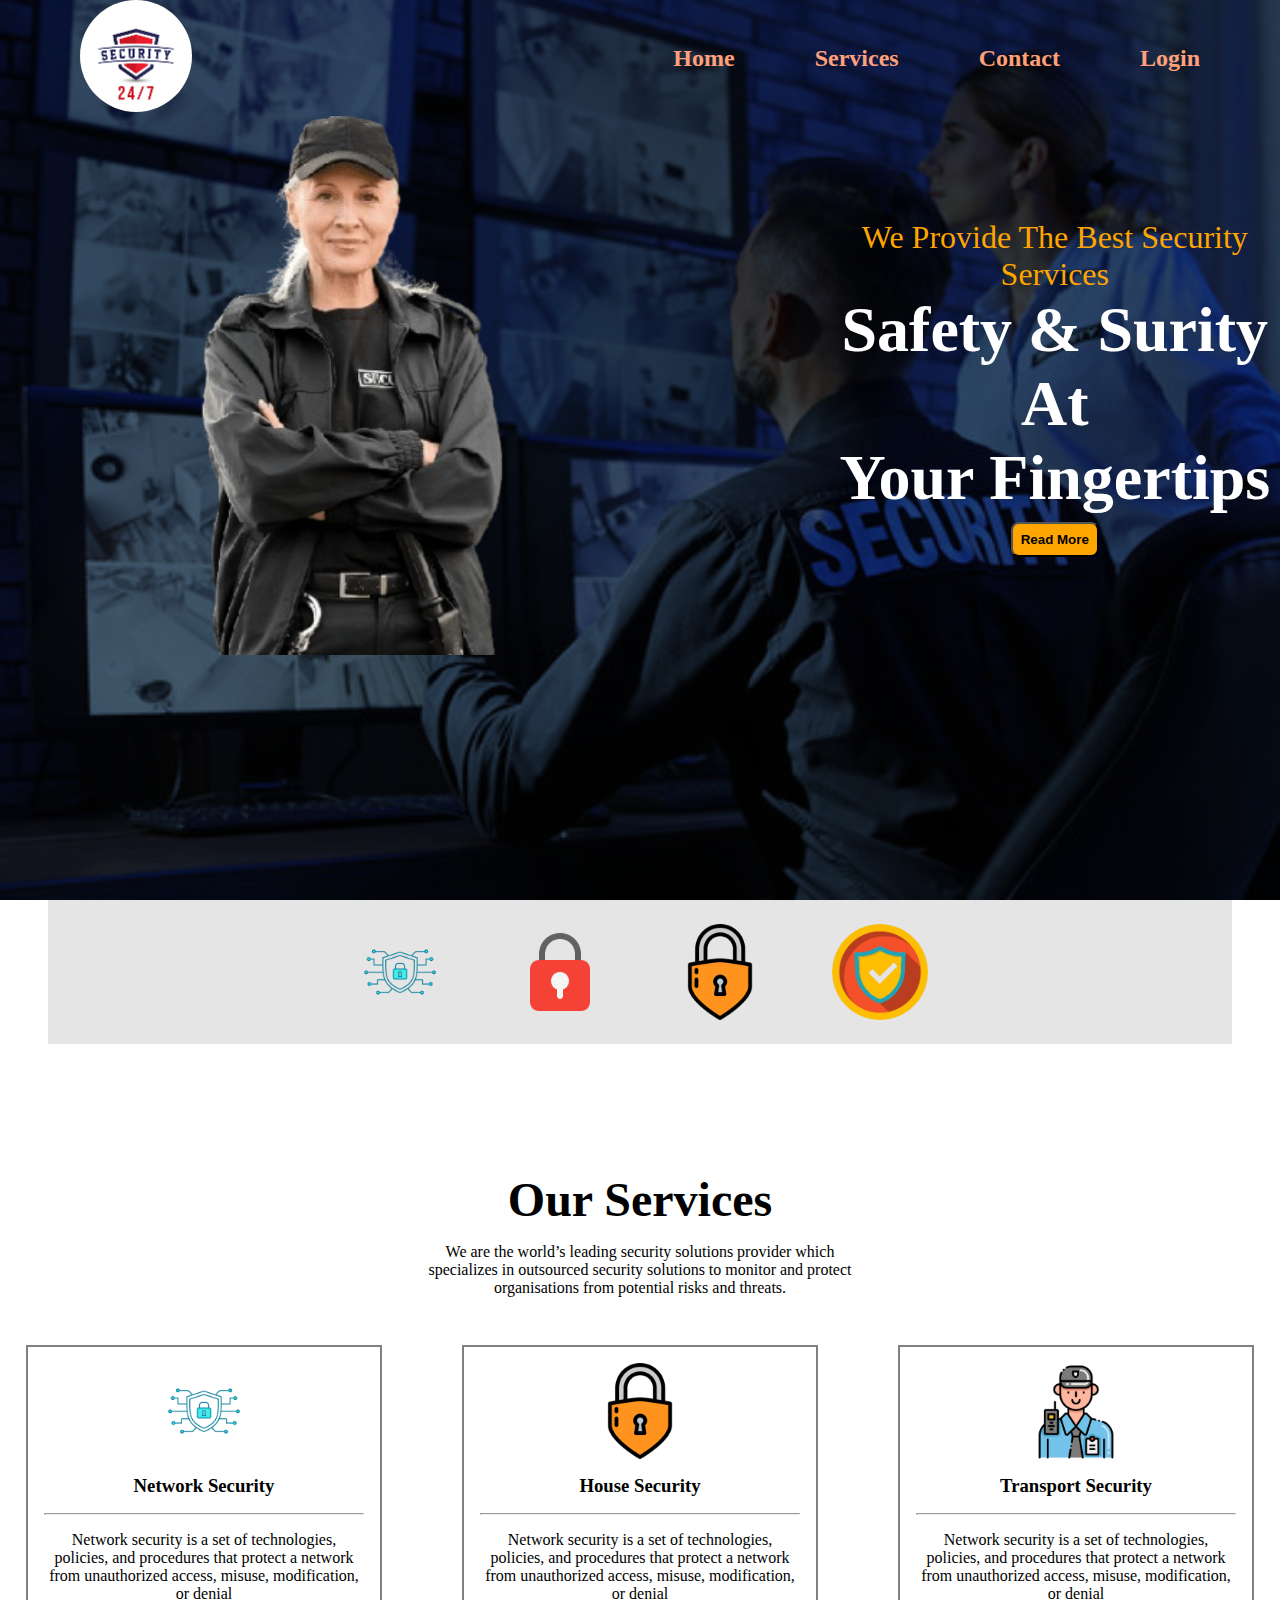
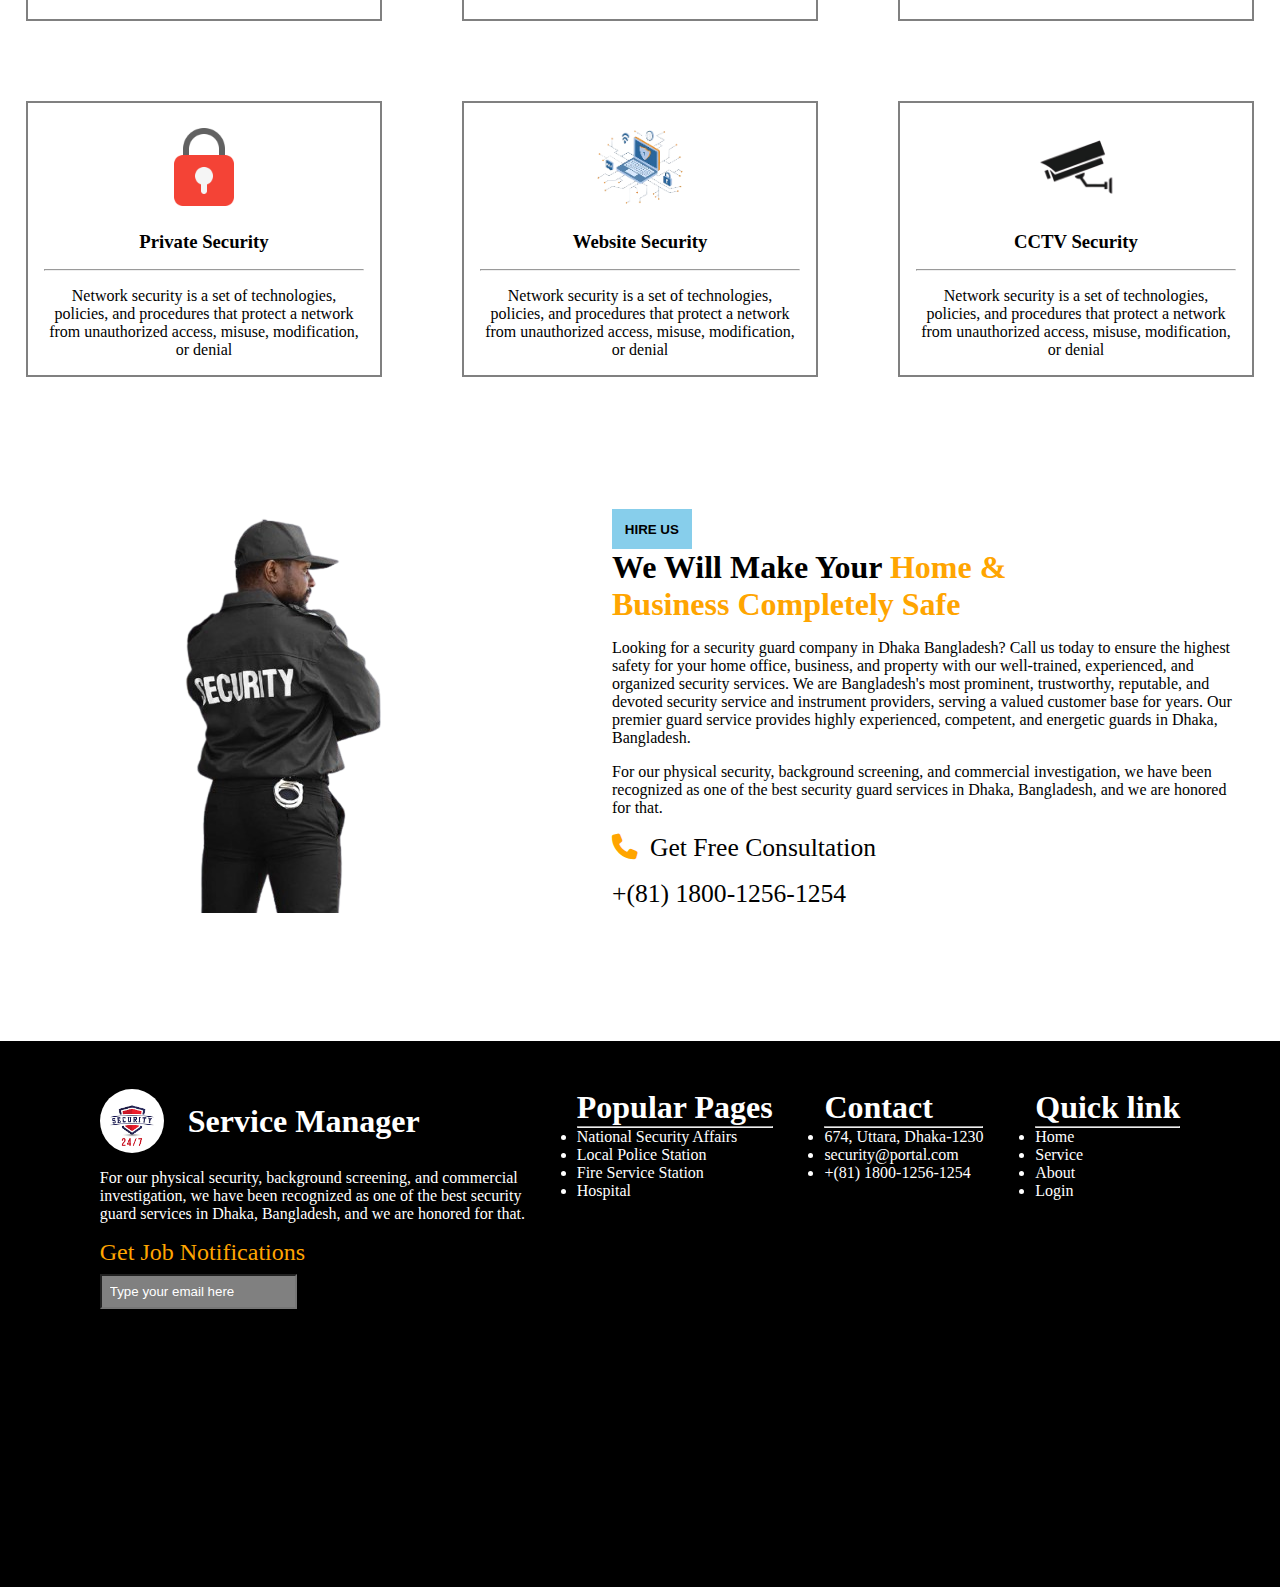
<file: practice_2.5/index.html>
<!doctype html>
<html lang="en">
  <head>
    <meta charset="utf-8" />
    <meta name="viewport" content="width=device-width, initial-scale=1" />
    <title>Security Portal</title>

    <!-- external css file -->
    <link rel="stylesheet" href="style.css" />

    <!-- font awesome cdn -->
    <link
      rel="stylesheet"
      href="https://cdnjs.cloudflare.com/ajax/libs/font-awesome/6.7.2/css/all.min.css"
      integrity="sha512-Evv84Mr4kqVGRNSgIGL/F/aIDqQb7xQ2vcrdIwxfjThSH8CSR7PBEakCr51Ck+w+/U6swU2Im1vVX0SVk9ABhg=="
      crossorigin="anonymous"
      referrerpolicy="no-referrer"
    />
  </head>
  <body>
    <header class="header-section">
      <!-- navbar section -->
      <nav class="navbar">
        <!-- navbar image -->
        <div>
          <img class="logo" src="images/images.png" alt="" />
        </div>

        <!-- navigation links -->
        <div class="nav-link">
          <li class="list-item">Home</li>
          <li class="list-item">Services</li>
          <li class="list-item">Contact</li>
          <li class="list-item">Login</li>
        </div>
      </nav>

      <!-- banner section -->
      <section class="banner">
        <div>
          <img class="banner-img" src="images/security.png" alt="" />
        </div>

        <div class="banner-text">
          <p class="banner-text1">We Provide The Best Security Services</p>
          <h1>
            Safety & Surity At <br />
            Your Fingertips
          </h1>
          <button class="banner-btn">Read More</button>
        </div>
      </section>
    </header>

    <main>
      <!-- icon section -->
      <section class="icon-section">
        <img class="icon" src="images/lock-removebg.png" alt="" />
        <img class="icon" src="images/lock2.png" alt="" />
        <img class="icon" src="images/lock3.png" alt="" />
        <img class="icon" src="images/sheild-removebg.png" alt="" />
      </section>

      <!-- service section -->
      <section class="service-section">
        <!-- service title part -->
        <div class="service-text">
          <h1 class="service-title">Our Services</h1>
          <p>
            We are the world’s leading security solutions provider which <br />
            specializes in outsourced security solutions to monitor and protect
            <br />
            organisations from potential risks and threats.
          </p>
        </div>

        <!-- service card part -->
        <div class="service-card-container">
          <div class="service-card">
            <img class="icon" src="images/lock-removebg.png" alt="" />

            <div class="card-text">
              <h3>Network Security</h3>
              <hr />
              <p>
                Network security is a set of technologies, policies, and
                procedures that protect a network from unauthorized access,
                misuse, modification, or denial
              </p>
            </div>
          </div>

          <div class="service-card">
            <img class="icon" src="images/lock3.png" alt="" />

            <div class="card-text">
              <h3>House Security</h3>
              <hr />
              <p>
                Network security is a set of technologies, policies, and
                procedures that protect a network from unauthorized access,
                misuse, modification, or denial
              </p>
            </div>
          </div>

          <div class="service-card">
            <img class="icon" src="images/transport_security.png" alt="" />

            <div class="card-text">
              <h3>Transport Security</h3>
              <hr />
              <p>
                Network security is a set of technologies, policies, and
                procedures that protect a network from unauthorized access,
                misuse, modification, or denial
              </p>
            </div>
          </div>

          <div class="service-card">
            <img class="icon" src="images/lock2.png" alt="" />

            <div class="card-text">
              <h3>Private Security</h3>
              <hr />
              <p>
                Network security is a set of technologies, policies, and
                procedures that protect a network from unauthorized access,
                misuse, modification, or denial
              </p>
            </div>
          </div>

          <div class="service-card">
            <img
              class="icon"
              src="images/website_security-removebg.png"
              alt=""
            />

            <div class="card-text">
              <h3>Website Security</h3>
              <hr />
              <p>
                Network security is a set of technologies, policies, and
                procedures that protect a network from unauthorized access,
                misuse, modification, or denial
              </p>
            </div>
          </div>

          <div class="service-card">
            <img class="icon" src="images/cctv-security-removebg.png" alt="" />

            <div class="card-text">
              <h3>CCTV Security</h3>
              <hr />
              <p>
                Network security is a set of technologies, policies, and
                procedures that protect a network from unauthorized access,
                misuse, modification, or denial
              </p>
            </div>
          </div>
        </div>
      </section>

      <!-- hire section -->
      <section class="hire-section">
        <img src="images/security_guard.png" alt="" />

        <div class="hire-text">
          <button>HIRE US</button>
          <h1 class="hire-title">
            We Will Make Your
            <span class="hire-title-partial"
              >Home & <br />
              Business Completely Safe</span
            >
          </h1>
          <p>
            Looking for a security guard company in Dhaka Bangladesh? Call us
            today to ensure the highest safety for your home office, business,
            and property with our well-trained, experienced, and organized
            security services. We are Bangladesh's most prominent, trustworthy,
            reputable, and devoted security service and instrument providers,
            serving a valued customer base for years. Our premier guard service
            provides highly experienced, competent, and energetic guards in
            Dhaka, Bangladesh.
          </p>
          <p class="hire-description">
            For our physical security, background screening, and commercial
            investigation, we have been recognized as one of the best security
            guard services in Dhaka, Bangladesh, and we are honored for that.
          </p>
          <p>
            <i class="fa-solid fa-phone"></i>
            <span class="hire-text-call">Get Free Consultation</span>
          </p>
          <p class="hire-text-number">+(81) 1800-1256-1254</p>
        </div>
      </section>
    </main>

    <footer class="footer-section">
      <div>
        <div class="footer-header">
          <img class="footer-logo" src="images/images.png" alt="" />
          <h1>Service Manager</h1>
        </div>

        <div>
          <p class="footer-description">
            For our physical security, background screening, and commercial
            <br />
            investigation, we have been recognized as one of the best security
            <br />
            guard services in Dhaka, Bangladesh, and we are honored for that.
          </p>
          <p class="footer-notificaton-text">Get Job Notifications</p>
          <input
            class="footer-input-field"
            type="email"
            placeholder="Type your email here"
          />
        </div>
      </div>

      <div>
        <h1>Popular Pages</h1>
        <hr />
        <li>National Security Affairs</li>
        <li>Local Police Station</li>
        <li>Fire Service Station</li>
        <li>Hospital</li>
      </div>

      <div>
        <h1>Contact</h1>
        <hr />
        <li>674, Uttara, Dhaka-1230</li>
        <li>security@portal.com</li>
        <li>+(81) 1800-1256-1254</li>
      </div>

      <div>
        <h1>Quick link</h1>
        <hr />
        <li>Home</li>
        <li>Service</li>
        <li>About</li>
        <li>Login</li>
      </div>
    </footer>

    <script
      src="https://cdn.jsdelivr.net/npm/bootstrap@5.3.3/dist/js/bootstrap.bundle.min.js"
      integrity="sha384-YvpcrYf0tY3lHB60NNkmXc5s9fDVZLESaAA55NDzOxhy9GkcIdslK1eN7N6jIeHz"
      crossorigin="anonymous"
    ></script>
  </body>
</html>

<!-- live site link: https://fascinating-zuccutto-de03db.netlify.app/ -->
</file>
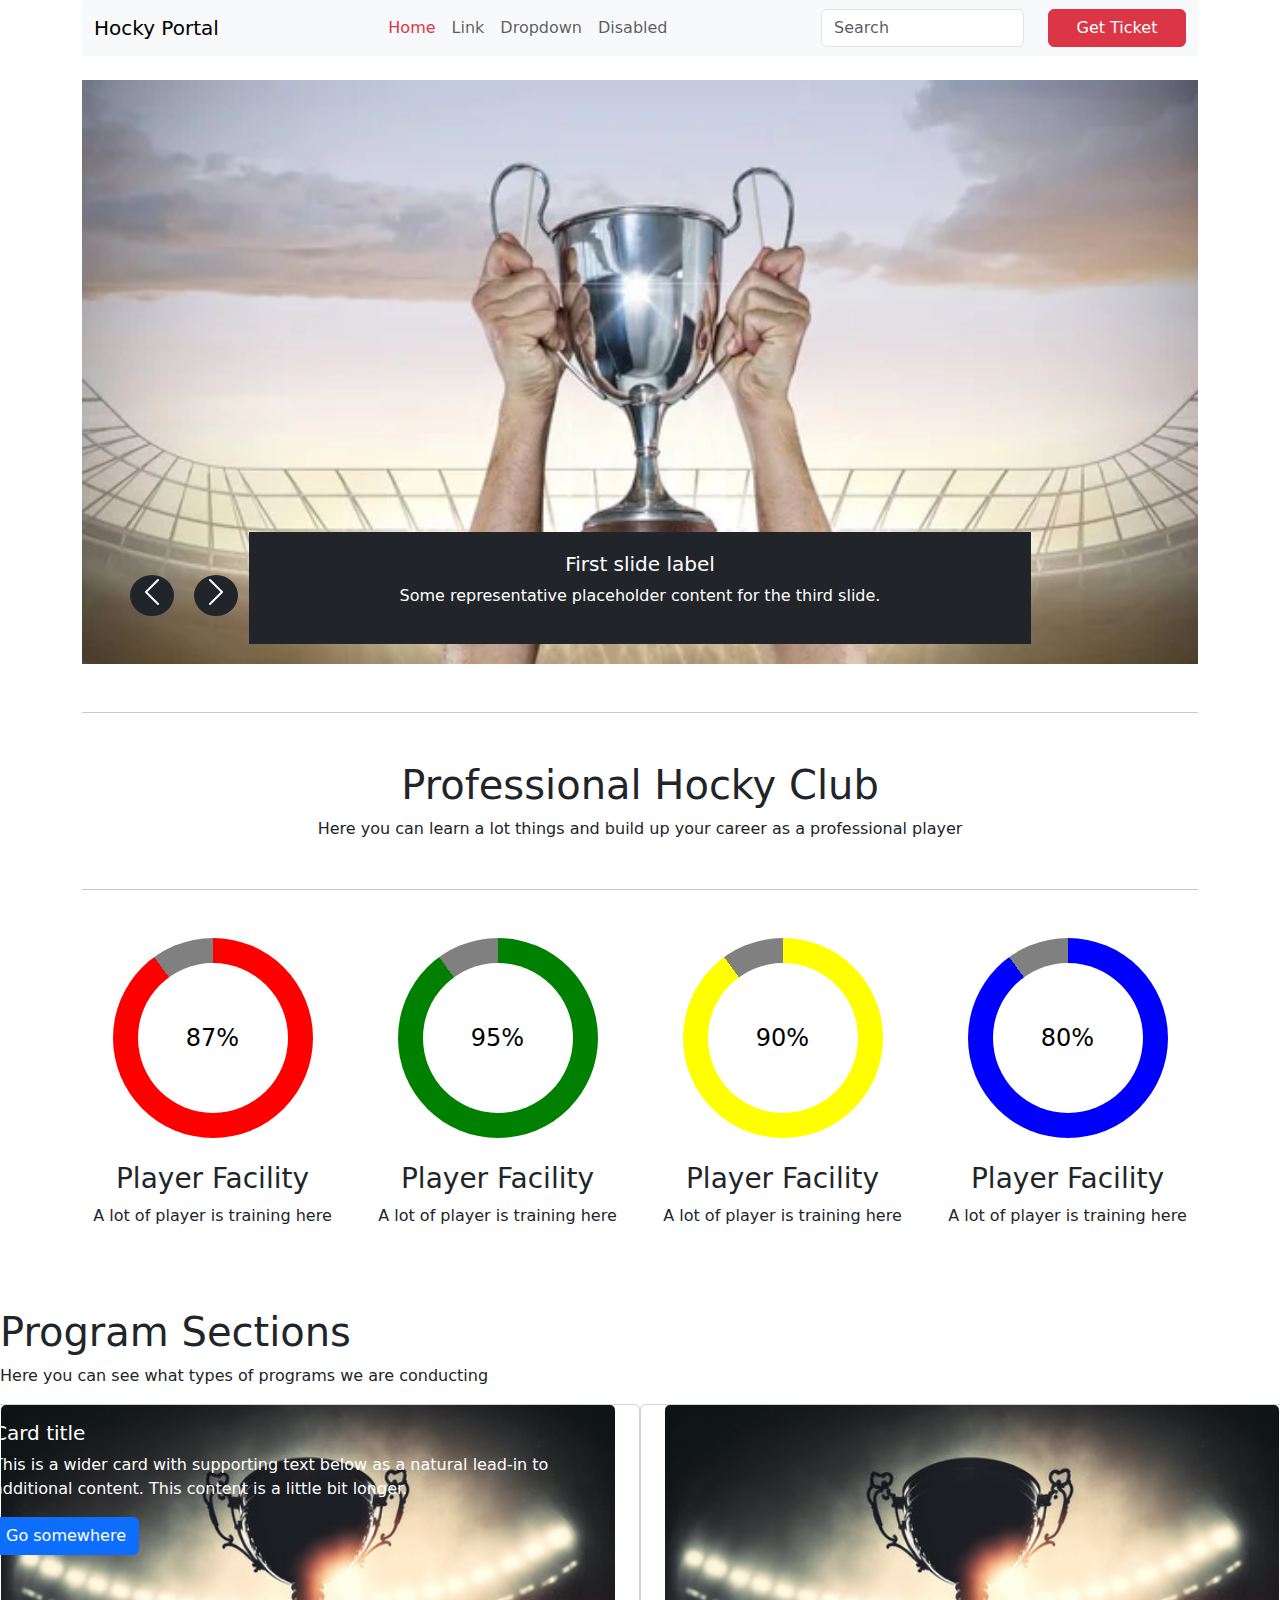
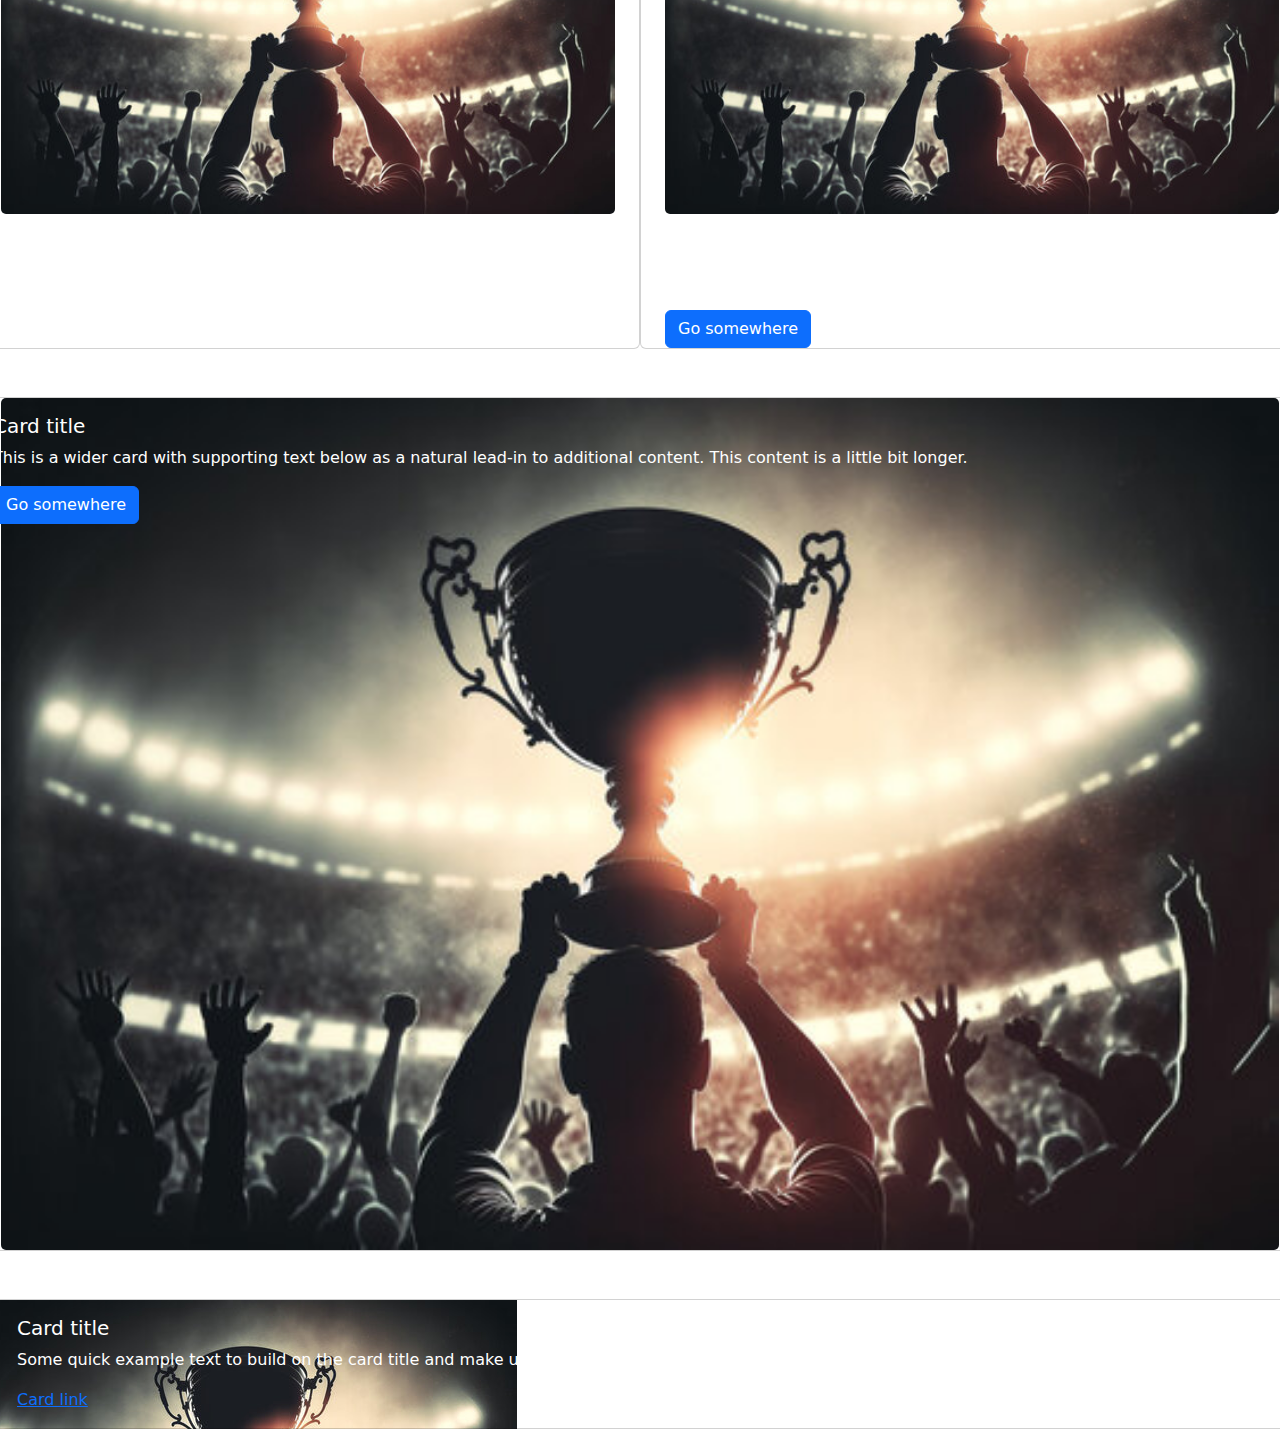
<file: practice_3.5/index.html>
<!doctype html>
<html lang="en">
  <head>
    <meta charset="utf-8" />
    <meta name="viewport" content="width=device-width, initial-scale=1" />
    <title>Hocky</title>

    <!-- bootstarp css connection -->
    <link
      href="https://cdn.jsdelivr.net/npm/bootstrap@5.3.3/dist/css/bootstrap.min.css"
      rel="stylesheet"
      integrity="sha384-QWTKZyjpPEjISv5WaRU9OFeRpok6YctnYmDr5pNlyT2bRjXh0JMhjY6hW+ALEwIH"
      crossorigin="anonymous"
    />

    <!-- font awesome cdn -->
    <link
      rel="stylesheet"
      href="https://cdnjs.cloudflare.com/ajax/libs/font-awesome/6.7.2/css/all.min.css"
      integrity="sha512-Evv84Mr4kqVGRNSgIGL/F/aIDqQb7xQ2vcrdIwxfjThSH8CSR7PBEakCr51Ck+w+/U6swU2Im1vVX0SVk9ABhg=="
      crossorigin="anonymous"
      referrerpolicy="no-referrer"
    />

    <!-- external css -->
    <link rel="stylesheet" href="style.css" />
  </head>
  <body>
    <!-- header part -->
    <header class="container">
      <!-- navbar section -->
      <nav class="navbar navbar-expand-lg bg-body-tertiary">
        <div class="container-fluid">
          <!-- navbar small device button -->
          <button
            class="navbar-toggler"
            type="button"
            data-bs-toggle="collapse"
            data-bs-target="#navbarSupportedContent"
            aria-controls="navbarSupportedContent"
            aria-expanded="false"
            aria-label="Toggle navigation"
          >
            <span class="navbar-toggler-icon"></span>
          </button>

          <!-- navbar name -->
          <a class="navbar-brand" href="#">Hocky Portal</a>

          <div class="collapse navbar-collapse" id="navbarSupportedContent">
            <ul class="navbar-nav mx-auto me-auto mb-2 mb-lg-0">
              <li class="nav-item">
                <a class="nav-link text-danger" aria-current="page" href="#"
                  >Home</a
                >
              </li>
              <li class="nav-item">
                <a class="nav-link" href="#">Link</a>
              </li>
              <li class="nav-item">
                <a class="nav-link" href="#"> Dropdown </a>
              </li>
              <li class="nav-item">
                <a class="nav-link" href="#">Disabled</a>
              </li>
            </ul>

            <form class="row" role="search">
              <div class="col col-lg-7 col-md-7 col-sm-7">
                <input
                  class="form-control me-2"
                  type="search"
                  placeholder="Search"
                  aria-label="Search"
                />
              </div>
              <div class="col col-lg-5 col-md-5 col-sm-5">
                <button class="btn w-100 btn-danger" type="submit">
                  Get Ticket
                </button>
              </div>
            </form>
          </div>
        </div>
      </nav>

      <!-- banner section -->
      <section class="mt-4">
        <div id="carouselExampleCaptions" class="carousel slide">
          <!-- banner inner part -->
          <div class="carousel-inner">
            <!-- carousel item one -->
            <div class="carousel-item active position-relative">
              <img
                src="images/hocky-trophy.jpg"
                class="d-block w-100"
                alt="..."
              />

              <div class="carousel-caption text-white bg-dark">
                <h5>First slide label</h5>
                <p>
                  Some representative placeholder content for the third slide.
                </p>
              </div>

              <button
                class="position-absolute bg-dark rounded-circle border-0"
                type="button"
                style="bottom: 3rem; left: 3rem"
                data-bs-target="#carouselExampleCaptions"
                data-bs-slide="prev"
              >
                <span
                  class="carousel-control-prev-icon"
                  aria-hidden="true"
                ></span>
                <span class="visually-hidden">Previous</span>
              </button>

              <button
                class="position-absolute bg-dark rounded-circle border-0"
                type="button"
                style="bottom: 3rem; left: 7rem"
                data-bs-target="#carouselExampleCaptions"
                data-bs-slide="next"
              >
                <span
                  class="carousel-control-next-icon"
                  aria-hidden="true"
                ></span>
                <span class="visually-hidden">Next</span>
              </button>
            </div>

            <!-- carousel item two -->
            <div class="carousel-item position-relative">
              <img
                src="images/hocky-trophy.jpg"
                class="d-block w-100"
                alt="..."
              />

              <div class="carousel-caption text-white bg-dark">
                <h5>Second slide label</h5>
                <p>
                  Some representative placeholder content for the third slide.
                </p>
              </div>

              <button
                class="position-absolute bg-dark rounded-circle border-0"
                type="button"
                style="bottom: 3rem; left: 3rem"
                data-bs-target="#carouselExampleCaptions"
                data-bs-slide="prev"
              >
                <span
                  class="carousel-control-prev-icon"
                  aria-hidden="true"
                ></span>
                <span class="visually-hidden">Previous</span>
              </button>

              <button
                class="position-absolute bg-dark rounded-circle border-0"
                type="button"
                style="bottom: 3rem; left: 7rem"
                data-bs-target="#carouselExampleCaptions"
                data-bs-slide="next"
              >
                <span
                  class="carousel-control-next-icon"
                  aria-hidden="true"
                ></span>
                <span class="visually-hidden">Next</span>
              </button>
            </div>

            <!-- carousel item three -->
            <div class="carousel-item position-relative">
              <img
                src="images/hocky-trophy.jpg"
                class="d-block w-100"
                alt="..."
              />

              <div class="carousel-caption text-white bg-dark">
                <h5>Third slide label</h5>
                <p>
                  Some representative placeholder content for the third slide.
                </p>
              </div>

              <button
                class="position-absolute bg-dark rounded-circle border-0"
                type="button"
                style="bottom: 3rem; left: 3rem"
                data-bs-target="#carouselExampleCaptions"
                data-bs-slide="prev"
              >
                <span
                  class="carousel-control-prev-icon"
                  aria-hidden="true"
                ></span>
                <span class="visually-hidden">Previous</span>
              </button>

              <button
                class="position-absolute bg-dark rounded-circle border-0"
                type="button"
                style="bottom: 3rem; left: 7rem"
                data-bs-target="#carouselExampleCaptions"
                data-bs-slide="next"
              >
                <span
                  class="carousel-control-next-icon"
                  aria-hidden="true"
                ></span>
                <span class="visually-hidden">Next</span>
              </button>
            </div>
          </div>
        </div>
      </section>
    </header>

    <!-- main part -->
    <main>
      <!-- club section -->
      <section class="container mt-5">
        <hr />
        <div class="text-center mt-5 mb-5">
          <h1>Professional Hocky Club</h1>
          <p>
            Here you can learn a lot things and build up your career as a
            professional player
          </p>
        </div>
        <hr />

        <div class="row mt-5 mb-5">
          <div class="col-lg-3 col-md-6 col-sm-12 mb-3">
            <div class="progress-container">
              <div class="circular-progress" style="--clr: red; --value: 87">
                <span>87%</span>
              </div>
            </div>
            <div class="text-center mt-4">
              <h3>Player Facility</h3>
              <p>A lot of player is training here</p>
            </div>
          </div>

          <div class="col-lg-3 col-md-6 col-sm-12 mb-3">
            <div class="progress-container">
              <div class="circular-progress" style="--clr: green; --value: 95">
                <span>95%</span>
              </div>
            </div>
            <div class="text-center mt-4">
              <h3>Player Facility</h3>
              <p>A lot of player is training here</p>
            </div>
          </div>

          <div class="col-lg-3 col-md-6 col-sm-12 mb-3">
            <div class="progress-container">
              <div class="circular-progress" style="--clr: yellow; --value: 90">
                <span>90%</span>
              </div>
            </div>
            <div class="text-center mt-4">
              <h3>Player Facility</h3>
              <p>A lot of player is training here</p>
            </div>
          </div>

          <div class="col-lg-3 col-md-6 col-sm-12 mb-3">
            <div class="progress-container">
              <div class="circular-progress" style="--clr: blue; --value: 80">
                <span>80%</span>
              </div>
            </div>
            <div class="text-center mt-4">
              <h3>Player Facility</h3>
              <p>A lot of player is training here</p>
            </div>
          </div>
        </div>
      </section>

      <!-- program section -->
      <section>
        <div>
          <h1>Program Sections</h1>
          <p>Here you can see what types of programs we are conducting</p>
        </div>

        <div class="row g-5">
          <div class="card col-lg-6 col-md-6 col-sm-12">
            <img
              src="images/trophy.jpg"
              class="card-img img-fluid w-100"
              alt="..."
            />
            <div class="card-img-overlay text-white">
              <h5 class="card-title">Card title</h5>
              <p class="card-text">
                This is a wider card with supporting text below as a natural
                lead-in to additional content. This content is a little bit
                longer.
              </p>
              <a href="#" class="btn btn-primary">Go somewhere</a>
            </div>
          </div>

          <div class="card col-lg-6 col-md-6 col-sm-12">
            <div class="text-white">
              <img
                src="images/trophy.jpg"
                class="card-img img-fluid"
                alt="..."
              />
              <h5 class="card-title">Card title</h5>
              <p class="card-text">
                This is a wider card with supporting text below as a natural
                lead-in to additional content. This content is a little bit
                longer.
              </p>
              <a href="#" class="btn btn-primary">Go somewhere</a>
            </div>
          </div>

          <div class="card col-lg-12 col-md-12 col-sm-12">
            <img src="images/trophy.jpg" class="card-img img-fluid" alt="..." />
            <div class="card-img-overlay text-white">
              <h5 class="card-title">Card title</h5>
              <p class="card-text">
                This is a wider card with supporting text below as a natural
                lead-in to additional content. This content is a little bit
                longer.
              </p>
              <a href="#" class="btn btn-primary">Go somewhere</a>
            </div>
          </div>

          <div
            class="card"
            style="
              background-image: url(&quot;images/trophy.jpg&quot;);
              background-repeat: no-repeat;
            "
          >
            <div class="card-body">
              <h5 class="card-title text-white">Card title</h5>
              <p class="card-text text-white">
                Some quick example text to build on the card title and make up
                the bulk of the card's content.
              </p>
              <a href="#" class="card-link">Card link</a>
            </div>
          </div>
        </div>
      </section>

      <!-- product section -->
      <section></section>

      <!-- feedback section -->
      <section></section>

      <!-- contact section -->
      <section></section>
    </main>

    <!-- footer part -->
    <footer></footer>

    <!-- bootstrap js connection -->
    <script
      src="https://cdn.jsdelivr.net/npm/bootstrap@5.3.3/dist/js/bootstrap.bundle.min.js"
      integrity="sha384-YvpcrYf0tY3lHB60NNkmXc5s9fDVZLESaAA55NDzOxhy9GkcIdslK1eN7N6jIeHz"
      crossorigin="anonymous"
    ></script>
  </body>
</html>
</file>
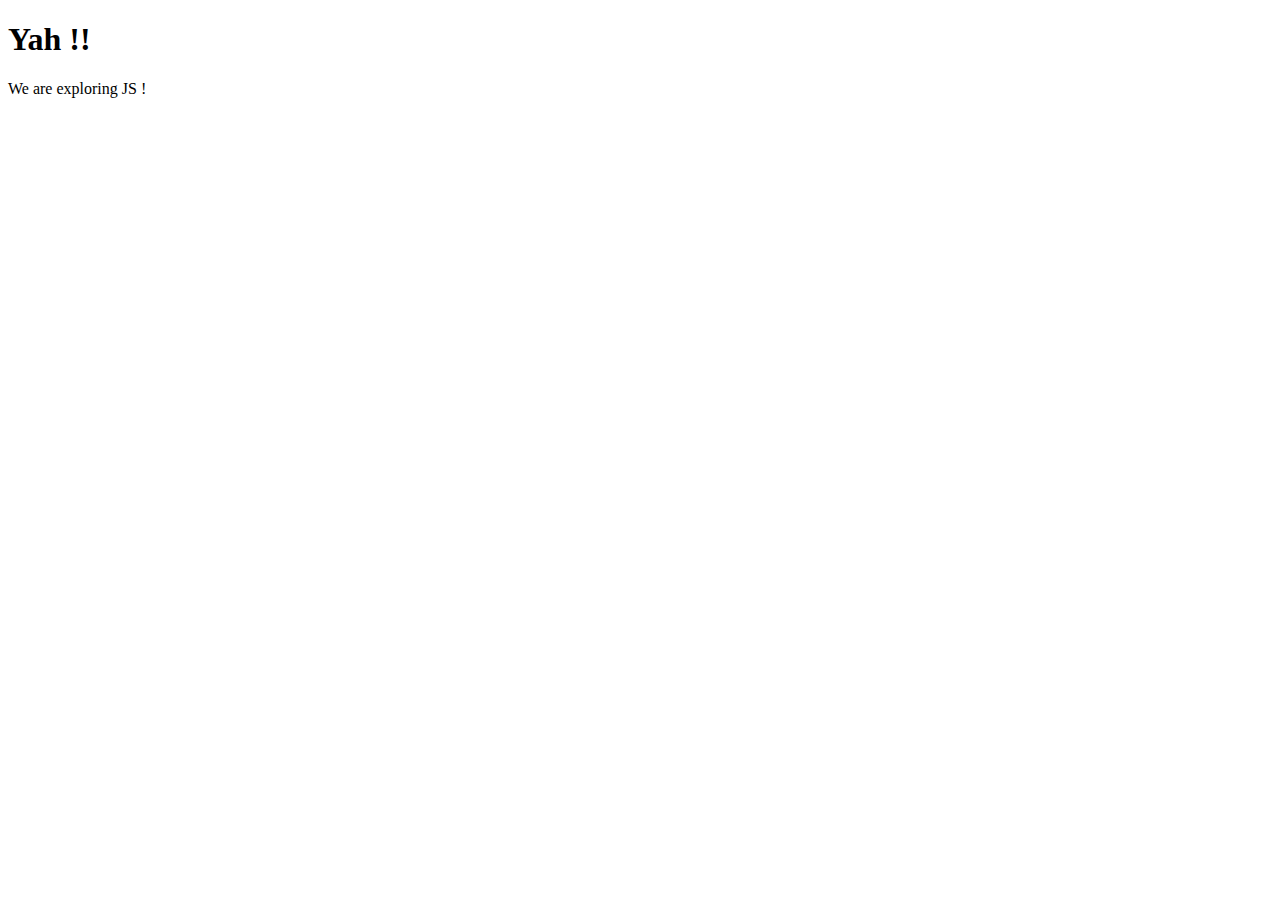
<file: js/ES6/index.html>
<!doctype html>
<html lang="en">
  <head>
    <meta charset="UTF-8" />
    <meta name="viewport" content="width=device-width, initial-scale=1.0" />
    <title>Exploring JS</title>
  </head>
  <body>
    <h1>Yah !!</h1>
    <p>We are exploring JS !</p>
    <script src="connect_js_to_html.js"></script>
  </body>
</html>
</file>
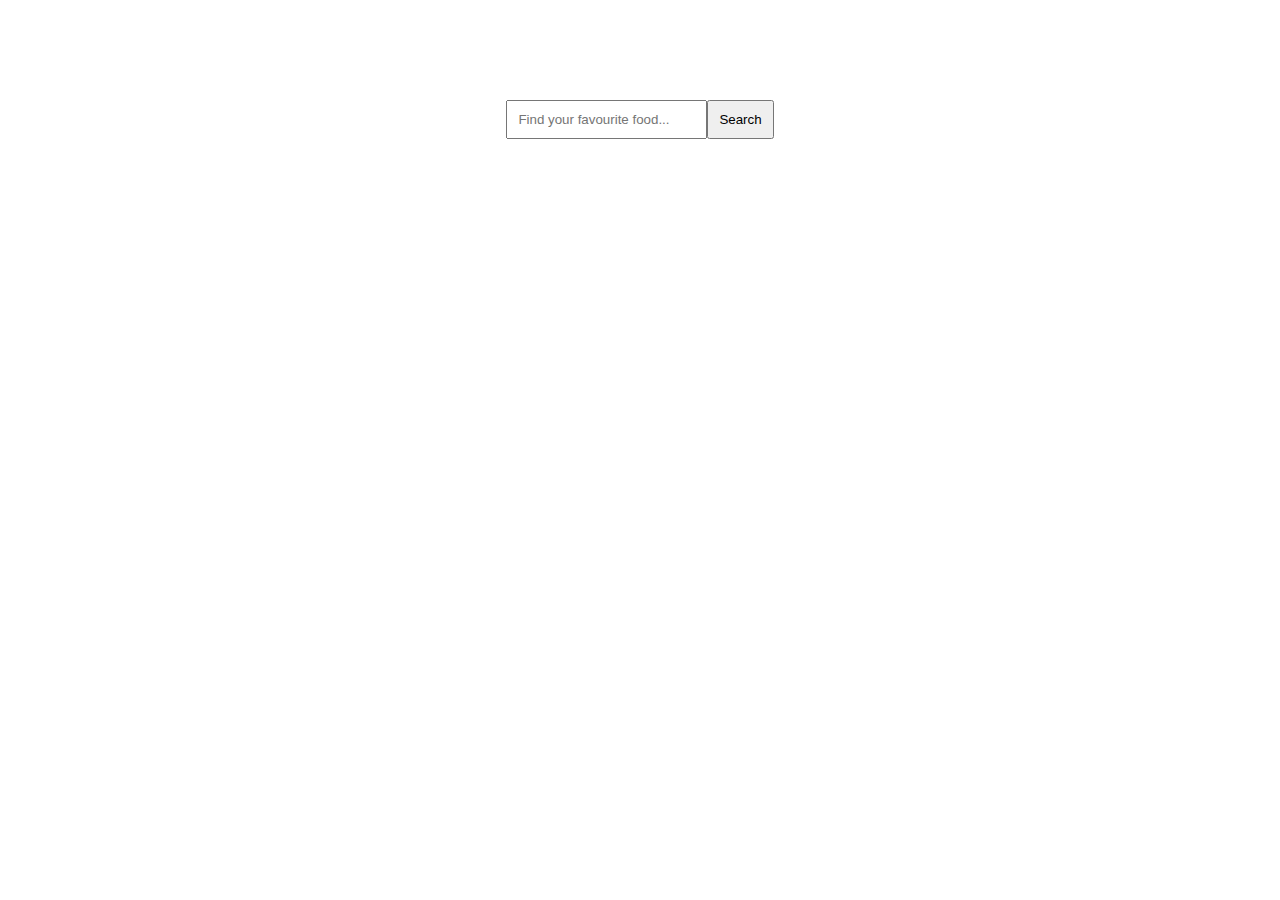
<file: js/practice_7.5/index.html>
<!doctype html>
<html lang="en">
  <head>
    <meta charset="UTF-8" />
    <meta name="viewport" content="width=device-width, initial-scale=1.0" />
    <title>Mr. Hungry</title>

    <!-- css file -->
    <link rel="stylesheet" href="style.css" />
  </head>
  <body>
    <!-- details card -->
    <div id="card-details-container"></div>

    <!-- search box and button -->
    <div class="search-area">
      <input
        id="input-field"
        class="input-field"
        type="text"
        placeholder="Find your favourite food..."
        required
      />
      <button class="search-btn" onclick="showItem()">Search</button>
    </div>

    <!-- food items card -->
    <div id="food-items-container"></div>

    <!-- js file -->
    <script src="app.js"></script>
  </body>
</html>
</file>
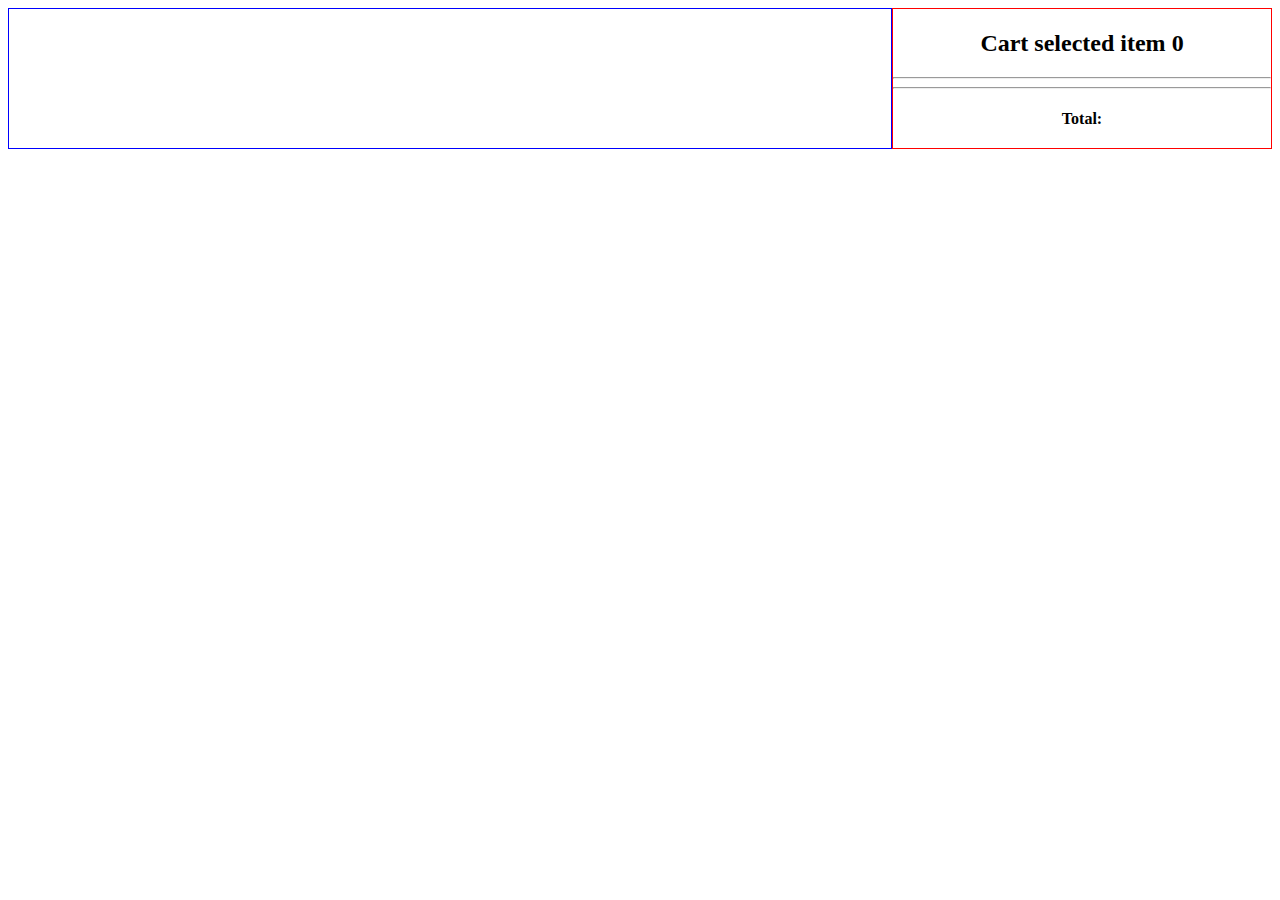
<file: js/DOM_API/api_project/index.html>
<!doctype html>
<html lang="en">
  <head>
    <meta charset="UTF-8" />
    <meta name="viewport" content="width=device-width, initial-scale=1.0" />
    <title>API Project</title>
    <link rel="stylesheet" href="style.css" />
  </head>
  <body>
    <div class="main-container">
      <div id="product-container"></div>

      <div id="cart-container">
        <div class="cart">
          <h2>Cart selected item <span id="item-count">0</span></h2>
          <hr />

          <div id="cart-item"></div>
          <hr />
          <h4>Total: <span id="total"></span></h4>
        </div>
      </div>
    </div>

    <script src="app.js"></script>
  </body>
</html>
</file>
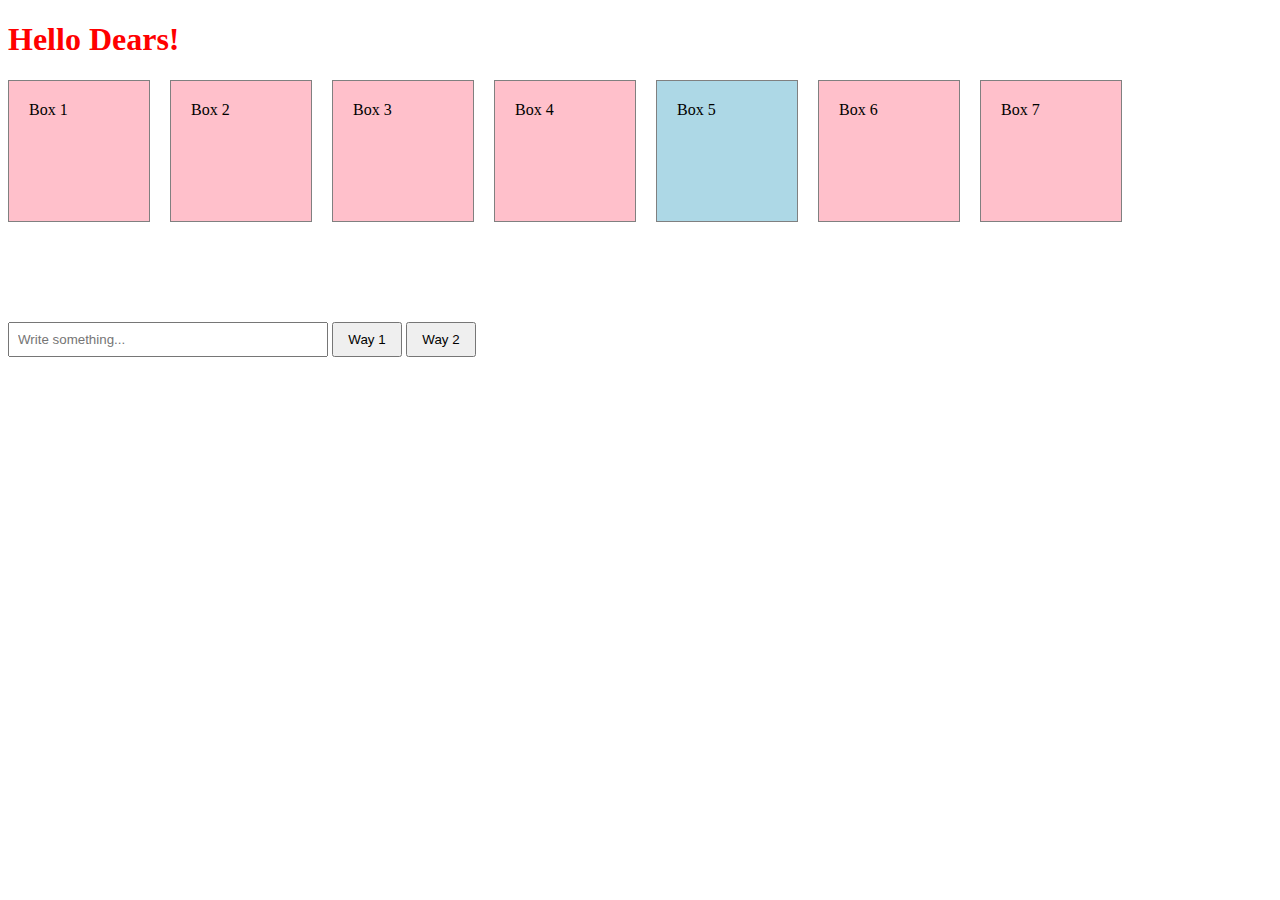
<file: js/DOM_API/simple_dom/index.html>
<!doctype html>
<html lang="en">
  <head>
    <meta charset="UTF-8" />
    <meta name="viewport" content="width=device-width, initial-scale=1.0" />
    <title>DOM Exploring</title>

    <link rel="stylesheet" href="style.css" />
  </head>
  <body>
    <h1 id="title">Hello Dears!</h1>

    <div class="box-container">
      <div class="box">Box 1</div>
      <div class="box">Box 2</div>
      <div class="box">Box 3</div>
      <div class="box">Box 4</div>
      <div class="box">Box 5</div>
      <div class="box">Box 6</div>
      <div class="box">Box 7</div>
    </div>

    <div class="input-container">
      <input
        id="input-field"
        type="text"
        placeholder="Write something..."
        required
      />
      <button id="handleAdd">Way 1</button>
      <button onclick="handleButton()">Way 2</button>
    </div>

    <div id="comment-container"></div>

    <section id="user-data-container"></section>

    <script src="app.js"></script>
  </body>
</html>
</file>
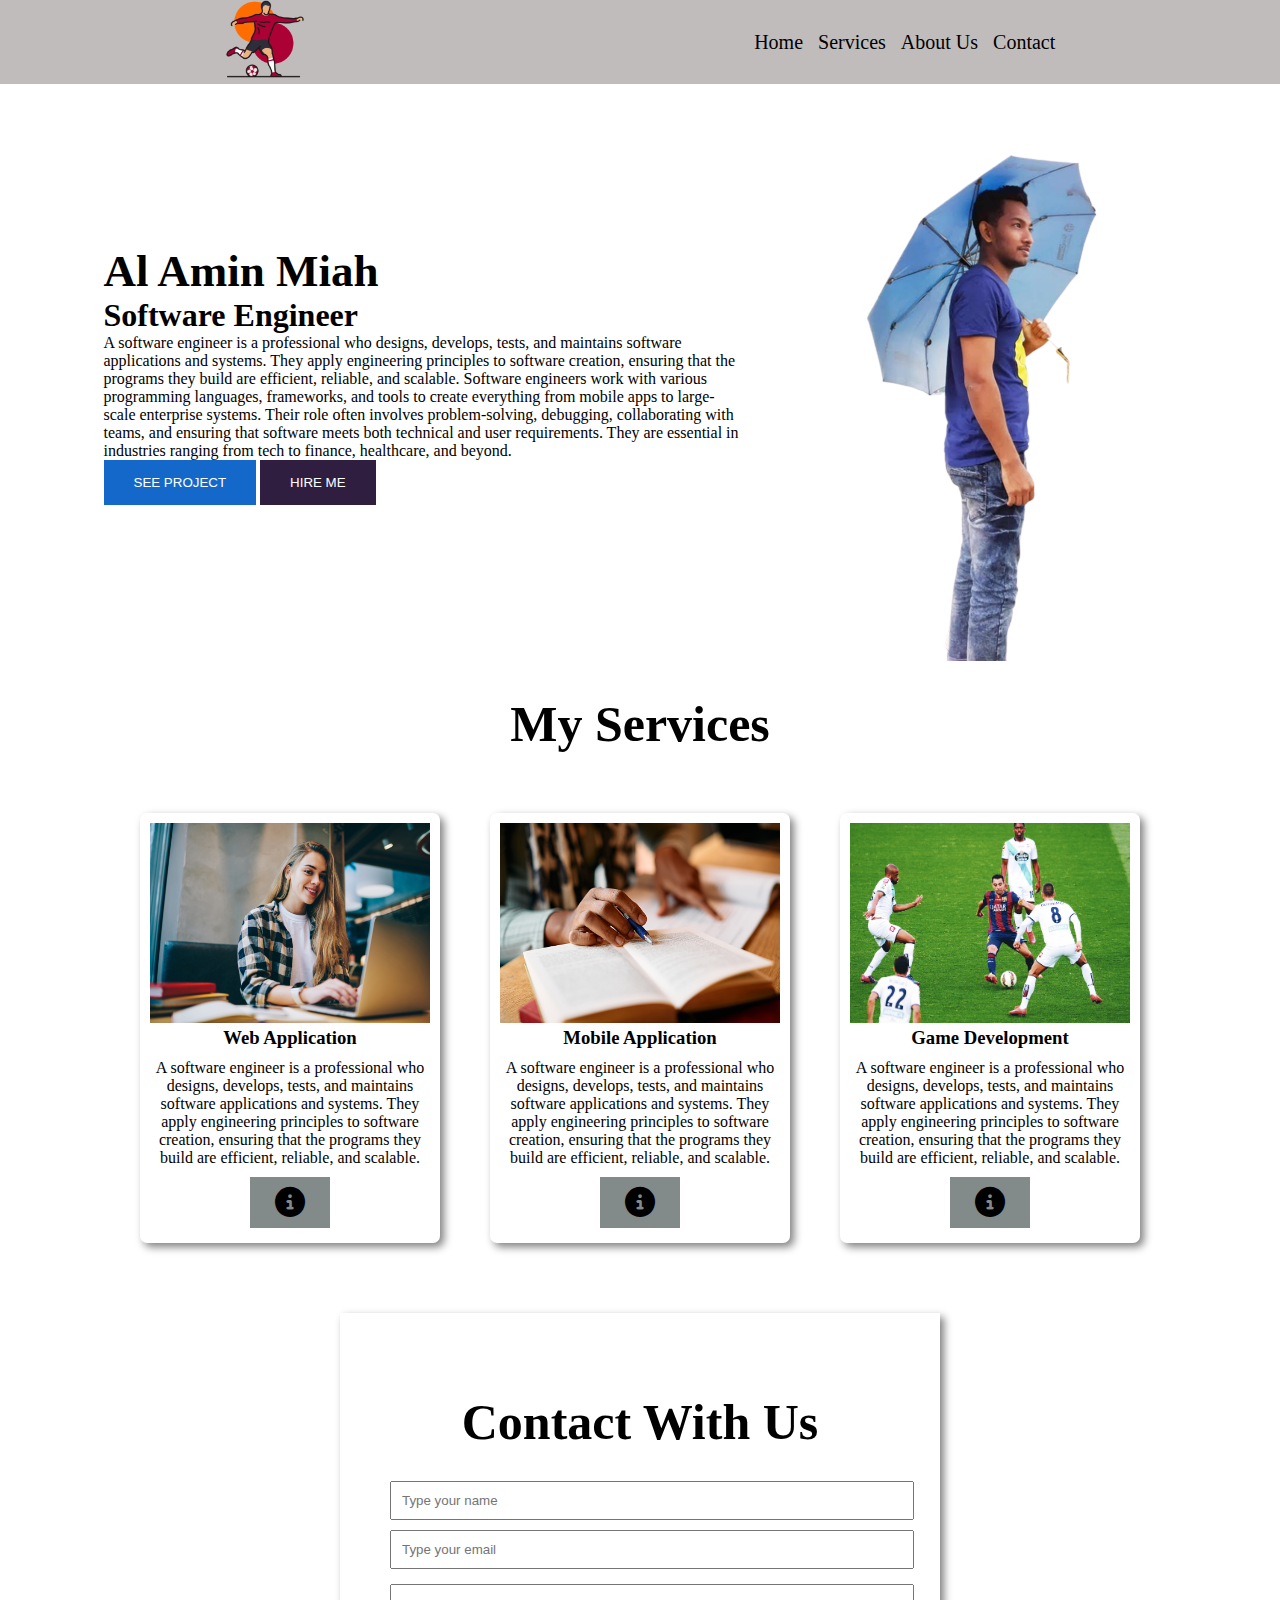
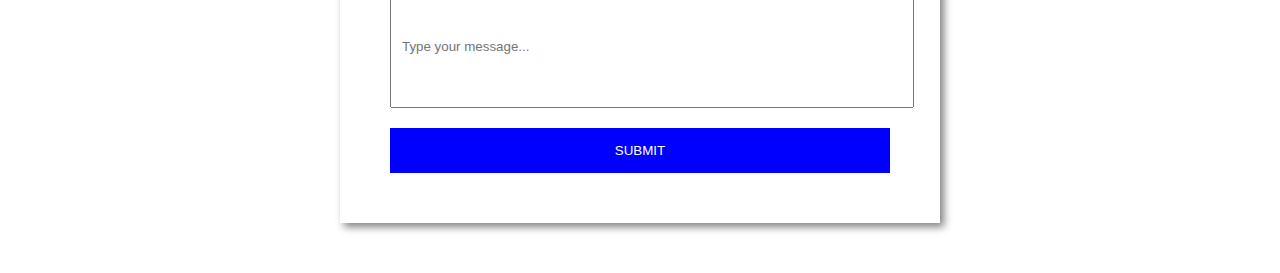
<file: css/project.html>
<!DOCTYPE html>
<html>
<head>
	<meta charset="utf-8">
	<meta name="viewport" content="width=device-width, initial-scale=1">
	<title>Project</title>
	<link rel="stylesheet" href="project.css">
	<link rel="stylesheet" href="https://cdnjs.cloudflare.com/ajax/libs/font-awesome/6.7.2/css/all.min.css" integrity="sha512-Evv84Mr4kqVGRNSgIGL/F/aIDqQb7xQ2vcrdIwxfjThSH8CSR7PBEakCr51Ck+w+/U6swU2Im1vVX0SVk9ABhg==" crossorigin="anonymous" referrerpolicy="no-referrer" />
</head>
<body>

	<header>
		<nav>
			<div class="logo_container">
				<img class="logo" src="images/UttaraFC.jpg">
			</div>
			<div class="menu_container">
				<li>Home</li>
				<li>Services</li>
				<li>About Us</li>
				<li>Contact</li>
			</div>
		</nav>

		<section class="banner_container">
			<div class="left_banner">
				<h1 class="title">Al Amin Miah</h1>
				<h1>Software Engineer</h1>
				<p>
					A software engineer is a professional who designs, develops, tests, and maintains software applications and systems. They apply engineering principles to software creation, ensuring that the programs they build are efficient, reliable, and scalable. Software engineers work with various programming languages, frameworks, and tools to create everything from mobile apps to large-scale enterprise systems. Their role often involves problem-solving, debugging, collaborating with teams, and ensuring that software meets both technical and user requirements. They are essential in industries ranging from tech to finance, healthcare, and beyond.
				</p>
				<button class="btn project_btn">SEE PROJECT</button>
				<button class="btn hire_btn">HIRE ME</button>
			</div>
			<div class="right_banner">
				<img src="images/IMG_umbrella.png">
			</div>
		</section>
	</header>

	<main>
		<section class="service_container">
			<h1 class="service_title">My Services</h1>

			<div class="service">
				<div class="service_card">
					<img class="service_card_img" src="images/banner.jpg">
					<h3>Web Application</h3>
					<p class="service_card_description">
						A software engineer is a professional who designs, develops, tests, and maintains software applications and systems. They apply engineering principles to software creation, ensuring that the programs they build are efficient, reliable, and scalable.
					</p>
					<button class="service_card_btn">
						<a target="_blank" href="https://www.w3schools.com/js/default.asp">
							<i class="fa-solid fa-circle-info"></i>
						</a>
					</button>
				</div>

				<div class="service_card">
					<img class="service_card_img" src="images/study.jpg">
					<h3>Mobile Application</h3>
					<p class="service_card_description">
						A software engineer is a professional who designs, develops, tests, and maintains software applications and systems. They apply engineering principles to software creation, ensuring that the programs they build are efficient, reliable, and scalable.
					</p>
					<button class="service_card_btn">
						<a target="_blank" href="https://www.w3schools.com/kotlin/index.php">
							<i class="fa-solid fa-circle-info"></i>
						</a>
					</button>
				</div>

				<div class="service_card">
					<img class="service_card_img" src="images/Decision making.jpg">
					<h3>Game Development</h3>
					<p class="service_card_description">
						A software engineer is a professional who designs, develops, tests, and maintains software applications and systems. They apply engineering principles to software creation, ensuring that the programs they build are efficient, reliable, and scalable.
					</p>
					<button class="service_card_btn">
						<a target="_blank" href="https://www.w3schools.com/cpp/default.asp">
							<i class="fa-solid fa-circle-info"></i>
						</a>
					</button>
				</div>
			</div>
		</section>

		<section class="contact-us">
			<h1 class="service_title">Contact With Us</h1>
			<form>
				<input class="input-box" type="text" placeholder="Type your name" required>
				<input class="input-box" type="email" placeholder="Type your email" required>
				<br>
				<input class="message" type="text" placeholder="Type your message..." required>
				<br>
				<input class="submit-btn" type="submit" value="SUBMIT">
			</form>
		</section>
	</main>

	<footer></footer>

</body>
</html>
</file>
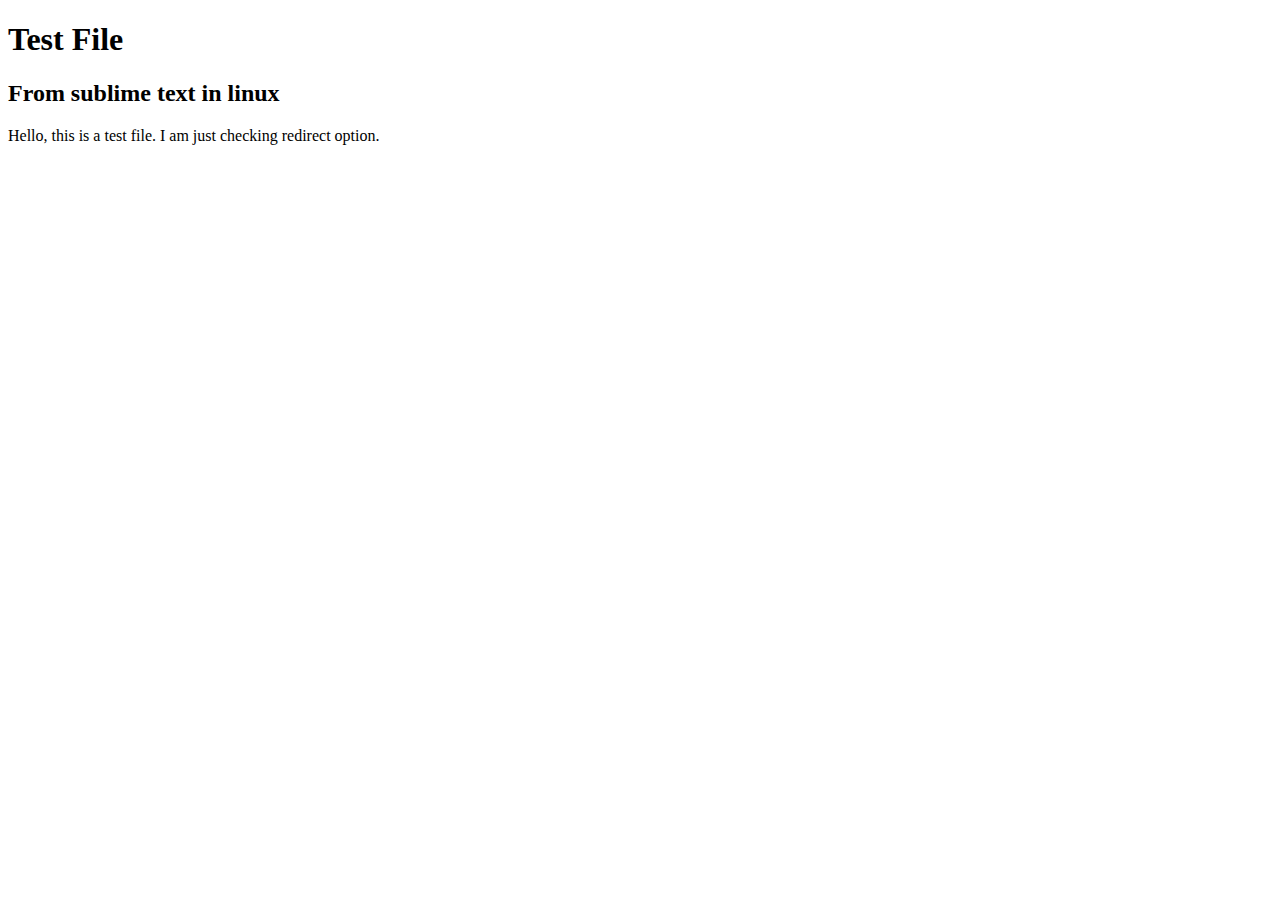
<file: html/test.html>
<!DOCTYPE html>
<html>
<head>
	<meta charset="utf-8">
	<meta name="viewport" content="width=device-width, initial-scale=1">
	<title>Test Page</title>
</head>
<body>
	<section>
		<div>
			<h1>Test File</h1>
			<h2>From sublime text in linux</h2>
		</div>

		<div>
			<p>
				Hello, this is a test file. I am just checking redirect option.
			</p>
		</div>

	</section>
</body>
</html>
</file>
<file: assignment_1/style.css>
* {
  margin: 0;
  padding: 0;
}

.security-web {
  text-decoration: none;
  cursor: pointer;
}
</file>
<file: assignment_2/style.css>
.items-container {
  margin-top: 50px;
  display: flex;
}

/* card */
#card-container {
  width: 70%;
  display: flex;
  flex-wrap: wrap;
  gap: 2rem;
  margin: auto;
}

/* cart */
.cart-container {
  width: 25%;
  text-align: center;
}

.card {
  width: 250px;
  height: 450px;
  text-align: center;
}

.card-img {
  width: 250px;
  height: 200px;
  margin-bottom: 15px;
}

.card-btn {
  display: flex;
  justify-content: space-evenly;
}

/* modal part */
.modal-img {
  width: 100%;
  height: 200px;
  margin-bottom: 15px;
}
</file>
<file: css/style.css>
.greet_title{
	color: red;
}

#head_title{
	color: yellow;
}

.static_div{
	padding-bottom: 1000px;
}

.box{
	border: 2px solid green;
	width: 200px;
	text-align: center;
	padding: 30px;
	margin: 20px;
}

.margin_outside{
	color: darkred;
	font-size: 30px;
}

.tag{
	display: inline;
}

.description{
/*	color: red;*/
/*	color: #ff0000;*/
	color: rgb(255, 0, 0);

	font-size: 50px;
	text-align: center;
	width: 50%;
	margin: auto;
	font-family: "Roboto", serif;
	font-weight: 700;
	font-style: normal;
}

.box_all{
	width: 300px;
	height: 200px;
	margin-top: 10px;
}

.box1{
	border: 2px solid green;
	background-color: green;
	position: sticky;
	top: 0;

}

.box2{
	border: 2px solid red;
	background-color: red;
	position: absolute;
}

.box3{
	border: 2px solid orange;
	background-color: orange;
	position: relative;
	margin-top: 100px;
	margin-bottom: 200px;
}

.nested_box{
	width: 50px;
	height: 50px;
	border: 1px solid red;
	border-radius: 50%;
	background-color: red;
	position: absolute;
	margin-left: 125px;
	margin-top: 50px;
}

.name{
	text-align: center;
	font-weight: bold;
	width: 150px;
	height: 100px;
}

.alvarez{
	border: 1px solid blue;
	background-color: blue;
}

.warner{
	border: 1px solid red;
	background-color: red;
}

.smith{
	border: 1px solid pink;
	background-color: pink;
}

.paul{
	border: 1px solid gold;
	background-color: gold;
}

.fernandez{
	border: 1px solid orange;
	background-color: orange;
}

.container{
	border: 1px solid darkred;
	height: 400px;
	display: flex;
	justify-content: center;
	align-items: flex-end;
}

.banner{
	width: full;
	height: 800px;
	border: 1px solid red;

	background-image: url('images/bag.jpg'), linear-gradient(20deg, red, blue);
	background-blend-mode: overlay;
	background-repeat: no-repeat;
/*	background-position: center;*/
	background-size: cover;
}

button{
	height: 40px;
	width: 100px;
	border-radius: 30px;
	background: linear-gradient(50deg, lightblue, white);
	background-blend-mode: overlay;
}
</file>
<file: practice_2.5/style.css>
* {
  padding: 0;
  margin: 0;
}

/* header part */
.header-section {
  background-image: url("images/back_office.jpg"),
    linear-gradient(rgb(35, 48, 60), rgb(35, 48, 60));
  background-blend-mode: overlay;
  background-repeat: no-repeat;
  background-size: cover;
  /*  height: 100vh;*/
  height: 100vh;
}

.navbar {
  display: flex;
  align-items: center;
  justify-content: space-between;
  margin-left: 5rem;
  margin-right: 5rem;
}

.logo {
  width: 7rem;
  border-radius: 15rem;
}

.list-item {
  list-style: none;
  font-size: 1.5rem;
  font-weight: bolder;
  color: lightsalmon;
}

.list-item:hover {
  color: darkorange;
  cursor: pointer;
}

.nav-link {
  display: flex;
  gap: 5rem;
}

/* banner section */
.banner {
  display: flex;
  align-items: center;
  margin-left: -8rem;
  justify-content: start;
}

.banner-img {
  height: 33.7rem;
}

.banner-text {
  color: white;
  font-size: 2rem;
  text-align: center;
}

.banner-text1 {
  color: orange;
}

.banner-btn {
  padding: 0.5rem;
  background-color: orange;
  font-weight: bolder;
  border-radius: 0.5rem;
}

/* ------- main part -------- */
/* icon section */
.icon-section {
  display: flex;
  justify-content: center;
  padding: 1.5rem;
  gap: 4rem;
  background-color: #e5e5e5;
  margin-left: 3rem;
  margin-right: 3rem;
}

.icon {
  width: 6rem;
}

/* service part */
.service-text {
  margin-top: 8rem;
  text-align: center;
}

.service-title {
  font-size: 3rem;
  margin-bottom: 1rem;
}

.service-card {
  display: flex;
  flex-direction: column;
  align-items: center;
  border: 2px solid gray;
  width: 20rem;
  padding: 1rem;
}

.card-text {
  text-align: center;
  margin-top: 1rem;
}

.card-text > h3 {
  margin-bottom: 1rem;
}

.card-text > p {
  margin-top: 1rem;
}

.service-card-container {
  display: flex;
  flex-wrap: wrap;
  justify-content: center;
  gap: 5rem;
  margin-top: 3rem;
}

/* hire section */
.hire-section {
  margin-top: 8rem;
  display: flex;
  align-items: center;
  margin-right: 3rem;
}

.hire-text > button {
  padding: 0.8rem;
  background-color: skyblue;
  border: none;
  cursor: pointer;
  font-weight: bolder;
}

.hire-title-partial {
  color: orange;
}

.hire-title {
  font-size: 2rem;
  margin-bottom: 1rem;
}

.hire-description {
  margin-top: 1rem;
  margin-bottom: 1rem;
}

.fa-phone {
  font-size: 1.6rem;
  margin-right: 0.5rem;
  color: orange;
}

.hire-text-call {
  font-size: 1.6rem;
}

.hire-text-number {
  font-size: 1.6rem;
  margin-top: 1rem;
}

/* footer section */
.footer-section {
  background-color: black;
  color: white;
  margin-top: 8rem;
  height: 50vh;
  display: flex;
  justify-content: space-evenly;
  padding: 3rem;
}

.footer-logo {
  width: 4rem;
  border-radius: 30rem;
  margin-right: 1.5rem;
}

.footer-header {
  display: flex;
  align-items: center;
}

.footer-description {
  margin-top: 1rem;
  margin-bottom: 1rem;
}

.footer-notificaton-text {
  font-size: 1.5rem;
  color: orange;
  margin-bottom: 0.5rem;
}

.footer-input-field {
  padding: 0.5rem;
  background-color: gray;
}

::placeholder {
  color: white;
}
</file>
<file: practice_3.5/style.css>
.nav-link:hover {
  color: red;
  cursor: pointer;
}

@property --progress {
  syntax: "<number>";
  initial-value: 90;
  inherits: false;
}

.progress-container {
  display: flex;
  justify-content: center;
  align-items: center;
}

.circular-progress {
  position: relative;
  width: 200px;
  height: 200px;
  background: conic-gradient(
    var(--clr) calc(var(--progress) * 3.6deg),
    gray 0deg
  );
  border-radius: 50%;
  display: flex;
  justify-content: center;
  align-items: center;
  animation: progressAnim 2s forwards;
}

.circular-progress > span {
  font-size: 1.5rem;
  color: black;
  z-index: 1;
}

.circular-progress::before {
  content: " ";
  position: absolute;
  top: 50%;
  left: 50%;
  width: 150px;
  height: 150px;
  background-color: white;
  border-radius: 50%;
  transform: translate(-50%, -50%);
}

@keyframes progressAnim {
  0% {
    --progress: 0;
  }

  100% {
    --progress: var(--value);
  }
}
</file>
<file: js/practice_7.5/style.css>
* {
  padding: 0;
  margin: 0;
}

/* card details container */

#card-details-container {
  margin-top: 50px;
  display: flex;
  justify-content: center;
  align-items: center;
}

.card-detail > img {
  width: 250px;
  height: 200px;
  margin-bottom: 20px;
}

.card-detail {
  border: 1px solid gray;
  width: 250px;
  height: 400px;
}

/* search box */
.search-area {
  margin-top: 50px;
  display: flex;
  justify-content: center;
  align-items: center;
}

.input-field {
  padding: 10px;
}

.search-btn {
  padding: 10px;
}

/* food card items */
#food-items-container {
  display: flex;
  flex-wrap: wrap;
  gap: 20px;
  width: 80%;
  margin: auto;
  margin-top: 50px;
}

.card {
  border: 1px solid gray;
  width: 250px;
  height: 300px;
  text-align: center;
}

.card > img {
  width: 250px;
  height: 200px;
  margin-bottom: 20px;
}
</file>
<file: js/DOM_API/api_project/style.css>
.main-container {
  display: flex;
  /*  justify-content: space-around;*/
}

/* cart container */
#cart-container {
  width: 30%;
  border: 1px solid red;
  /*  position: relative;*/
}

.cart {
  position: sticky;
  top: 30px;
  width: 100%;
  text-align: center;
}

.item {
  display: flex;
  align-items: center;
  justify-content: space-around;
}

/* product container */
#product-container {
  display: flex;
  flex-wrap: wrap;
  width: 70%;
  gap: 10px;
  text-align: center;
  border: 1px solid blue;
}

.product {
  border: 1px solid gray;
  width: 48%;
  height: 500px;
}

.card-img {
  width: 100px;
  height: 50%;
}
</file>
<file: js/DOM_API/simple_dom/style.css>
.box {
  width: 100px;
  height: 100px;
  padding: 20px;
  border: 1px solid gray;
}

.box-container {
  display: flex;
  flex-wrap: wrap;
  gap: 20px;
}

.input-container {
  margin-top: 100px;
}

.input-container > input {
  padding: 8px;
  width: 300px;
}

.input-container > button {
  padding: 8px;
  width: 70px;
}

.user {
  border: 1px solid gray;
  width: 150px;
  height: 150px;
  padding: 20px;
}

#user-data-container {
  display: flex;
  flex-wrap: wrap;
  gap: 20px;
  margin-top: 20px;
}
</file>
<file: css/project.css>
*{
	margin: 0;
	padding: 0;
}

nav{
	display: flex;
	justify-content: space-around;
	align-items: center;
	background-color: rgb(193, 188, 188);
}

.logo{
	width: 80px;
}

li{
	list-style: none;
	font-size: 20px;
}

li:hover{
	color: blue;
	cursor: pointer;
}

.menu_container{
	display: flex;
	gap: 15px;
}

.banner_container{
	display: flex;
	justify-content: space-around;
	align-items: center;
}

.left_banner{
	width: 50%;
	margin: auto;
}

.btn{
	padding: 15px 30px;
	border: none;
	color: white;
	cursor: pointer;
}

.hire_btn{
	background-color: rgb(47, 30, 64)
}
.hire_btn:hover{
	background-color: darkslategray;
}

.project_btn{
	background-color: rgb(19, 104, 201);
}
.project_btn:hover{
	background-color: darkblue;
}

.title{
	font-size: 45px;
}

.service_title{
	text-align: center;
	font-size: 50px;
	margin-top: 30px;
	margin-bottom: 20px;
}

.service_card{
	width: 300px;
	height: 430px;
	box-shadow: 4px 4px 8px gray;
	border-radius: 7px;
	text-align: center;
	margin-top: 40px;
}

.service_card_img{
	width: 280px;
	height: 200px;
	margin-top: 10px;
}

.service_card_description{
	margin: 10px;
}

.service_card_btn{
	padding: 10px 25px;
	background-color: rgb(131, 138, 138);
	border: none;
	font-size: 18px;
	color: white;
}

.service{
	display: flex;
	justify-content: center;
	gap: 50px;
}

a{
	text-decoration: none;
}

.fa-circle-info{
	font-size: 30px;
	color: black;
}

.contact-us{
	padding: 50px;
	text-align: center;
	box-shadow: 4px 4px 8px gray;
	width: 500px;
	margin: auto;
	margin-top: 70px;
	margin-bottom: 50px;
}

.input-box{
	padding: 10px;
	width: 100%;
	margin-top: 10px;
}

.message{
	width: 100%;
	height: 100px;
	padding: 10px;
	margin-top: 15px;
}

.submit-btn{
	width: 100%;
	padding: 15px;
	background-color: blue;
	border: none;
	margin-top: 20px;
	color: white;
	cursor: pointer;
}
</file>
